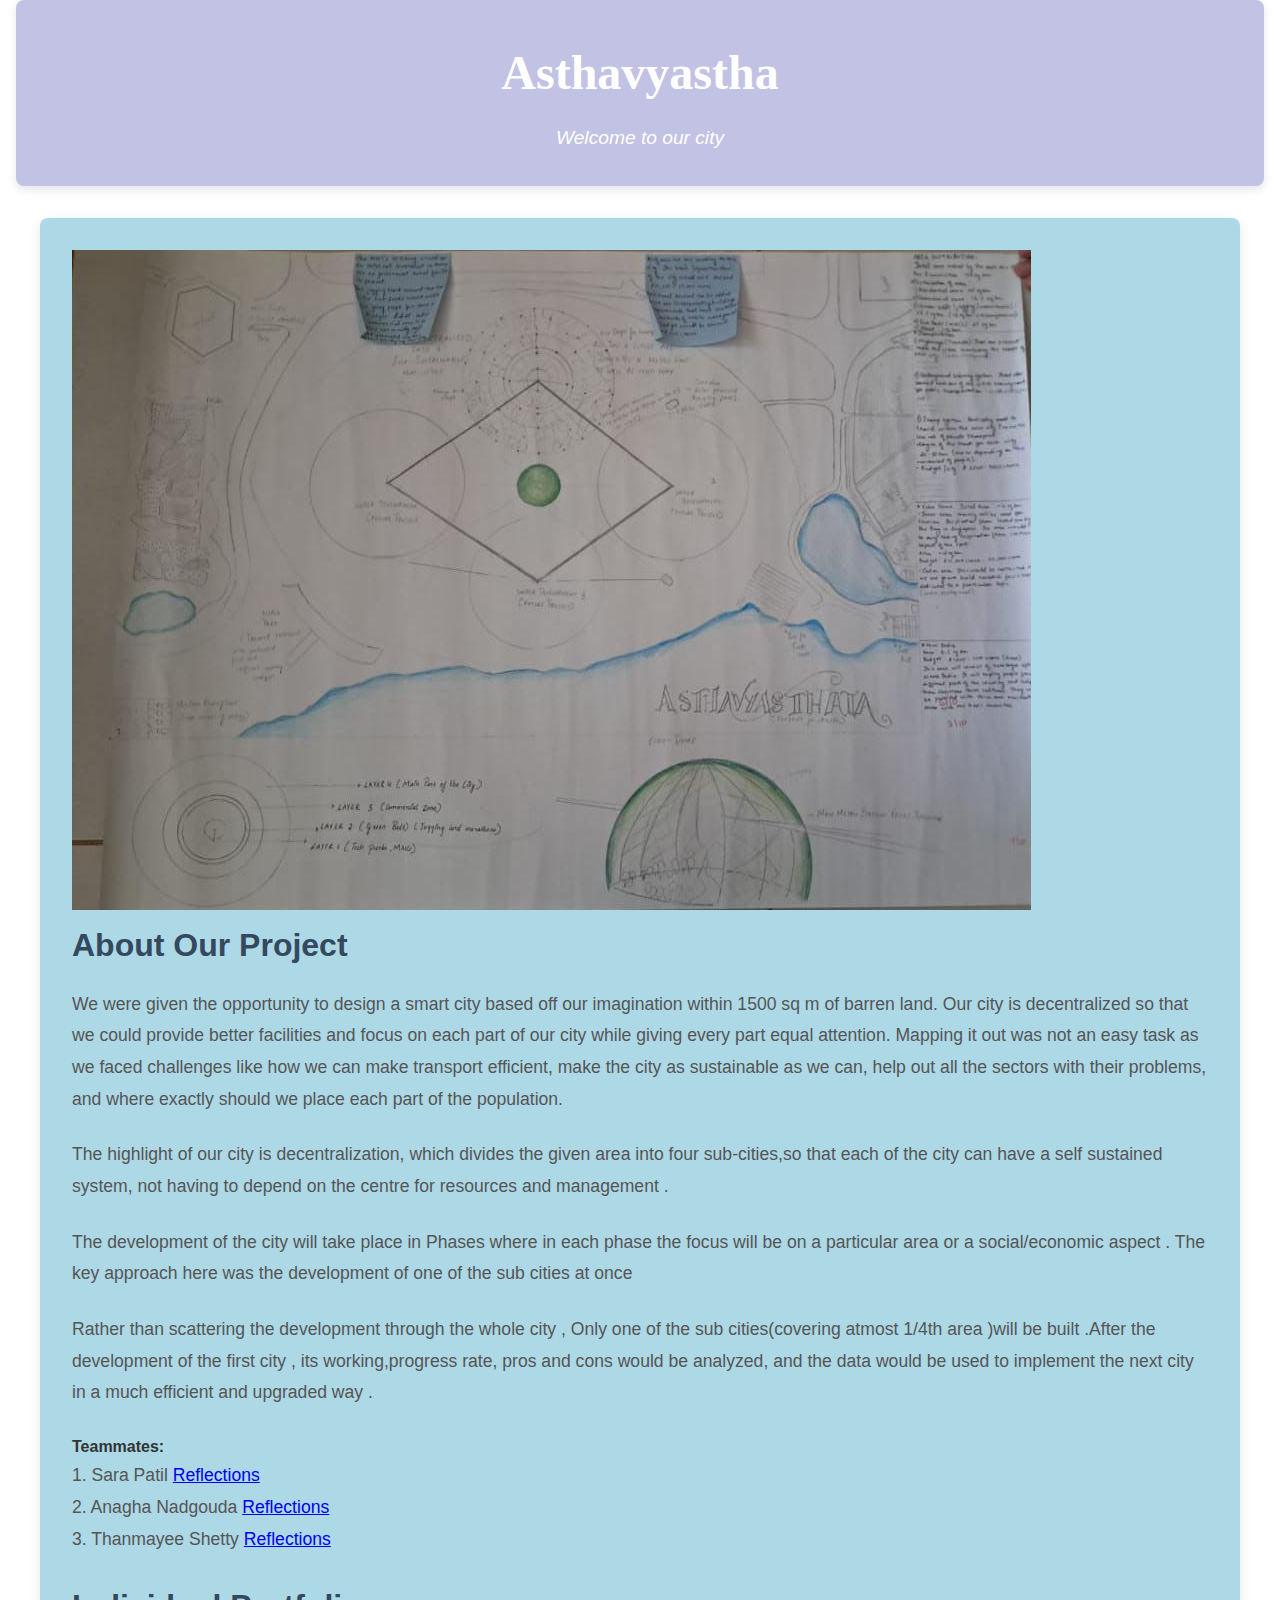
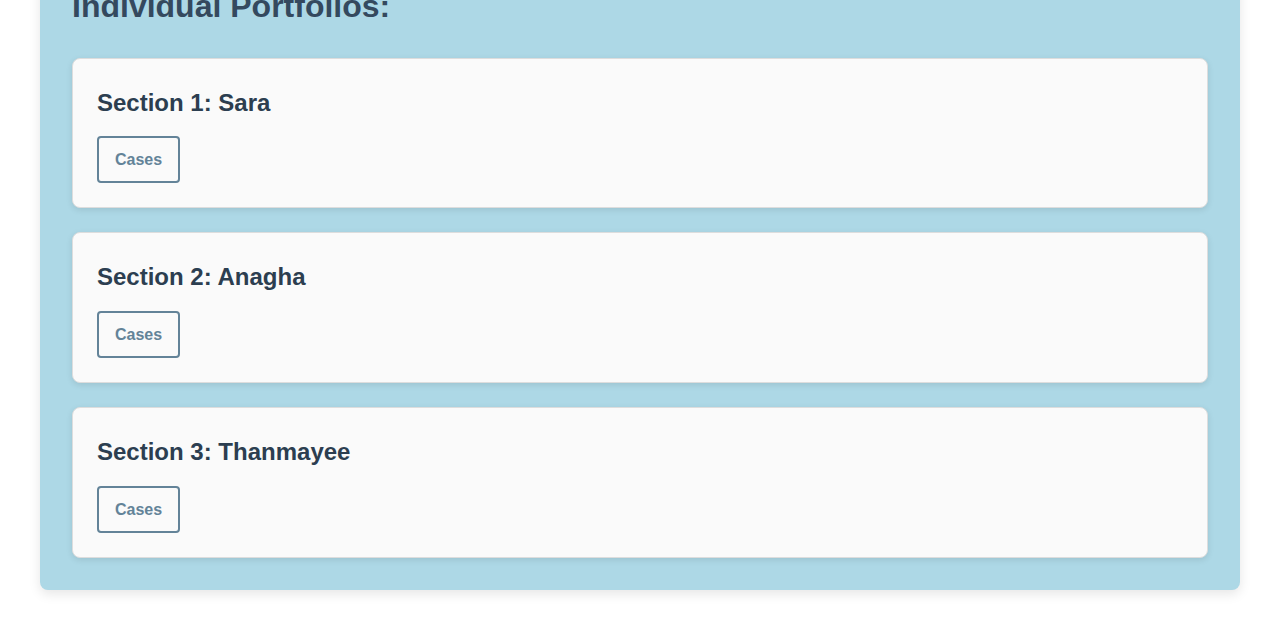
<file: index.html>
<!DOCTYPE html>
<html lang="en">
<head>
    <meta charset="UTF-8">
    <meta name="viewport" content="width=device-width, initial-scale=1.0">
    <title>Introductory Page</title>
    <link rel="stylesheet" href="style.css">
</head>
<body>
    <header>
        <h1>Asthavyastha</h1>
        <p>Welcome to our city</p>
    </header>
    <main>
        

<img src="finalmap.jpeg" alt="City map">

        <h2>About Our Project</h2>
        <p>We were given the opportunity to design a smart city based off our imagination within 1500 sq m of barren land. Our city is decentralized so that we could provide better facilities and focus on each part of our city while giving every part equal attention. Mapping it out was not an easy task as we faced challenges like how we can make transport efficient, make the city as sustainable as we can, help out all the sectors with their problems, and where exactly should we place each part of the population.</p>

        <p>The highlight of our city is decentralization, which divides the given area into four sub-cities,so that each of the city can have a self sustained system, not having to depend on the centre for resources and management .
        </p>
        <p>The development of the city will take place in Phases where in each phase the focus will be on a particular area or a social/economic aspect . The key approach here was the development of one of the sub cities at once </p>
        <p>Rather than scattering the development through the whole city , Only one of the sub cities(covering atmost 1/4th area )will be built .After the development of the first city , its working,progress rate, pros and cons would be analyzed, and the data would be used to implement the next city in a much efficient and upgraded way .</p>
        
     
        <h4>Teammates:</h4>
        <p>1. Sara Patil <a href="sarar.html">Reflections</a><br>
        2. Anagha Nadgouda  <a href="Anaghar.html">Reflections</a><br>
        3. Thanmayee Shetty <a href="thanmayeer.html">Reflections</a></p>

           <h2>Individual Portfolios: </h2> 
        <section>
            <h3>Section 1: Sara</h3>
            <a href="sara.html">Cases</a>
        </section>
        <section>
            <h3>Section 2: Anagha</h3>
            <a href="anagha.html">Cases</a>
        </section>
        <section>
            <h3>Section 3: Thanmayee</h3>
            <a href="thanmayee.html">Cases</a>
        </section>
    </main>
</body>
</html>
</file>
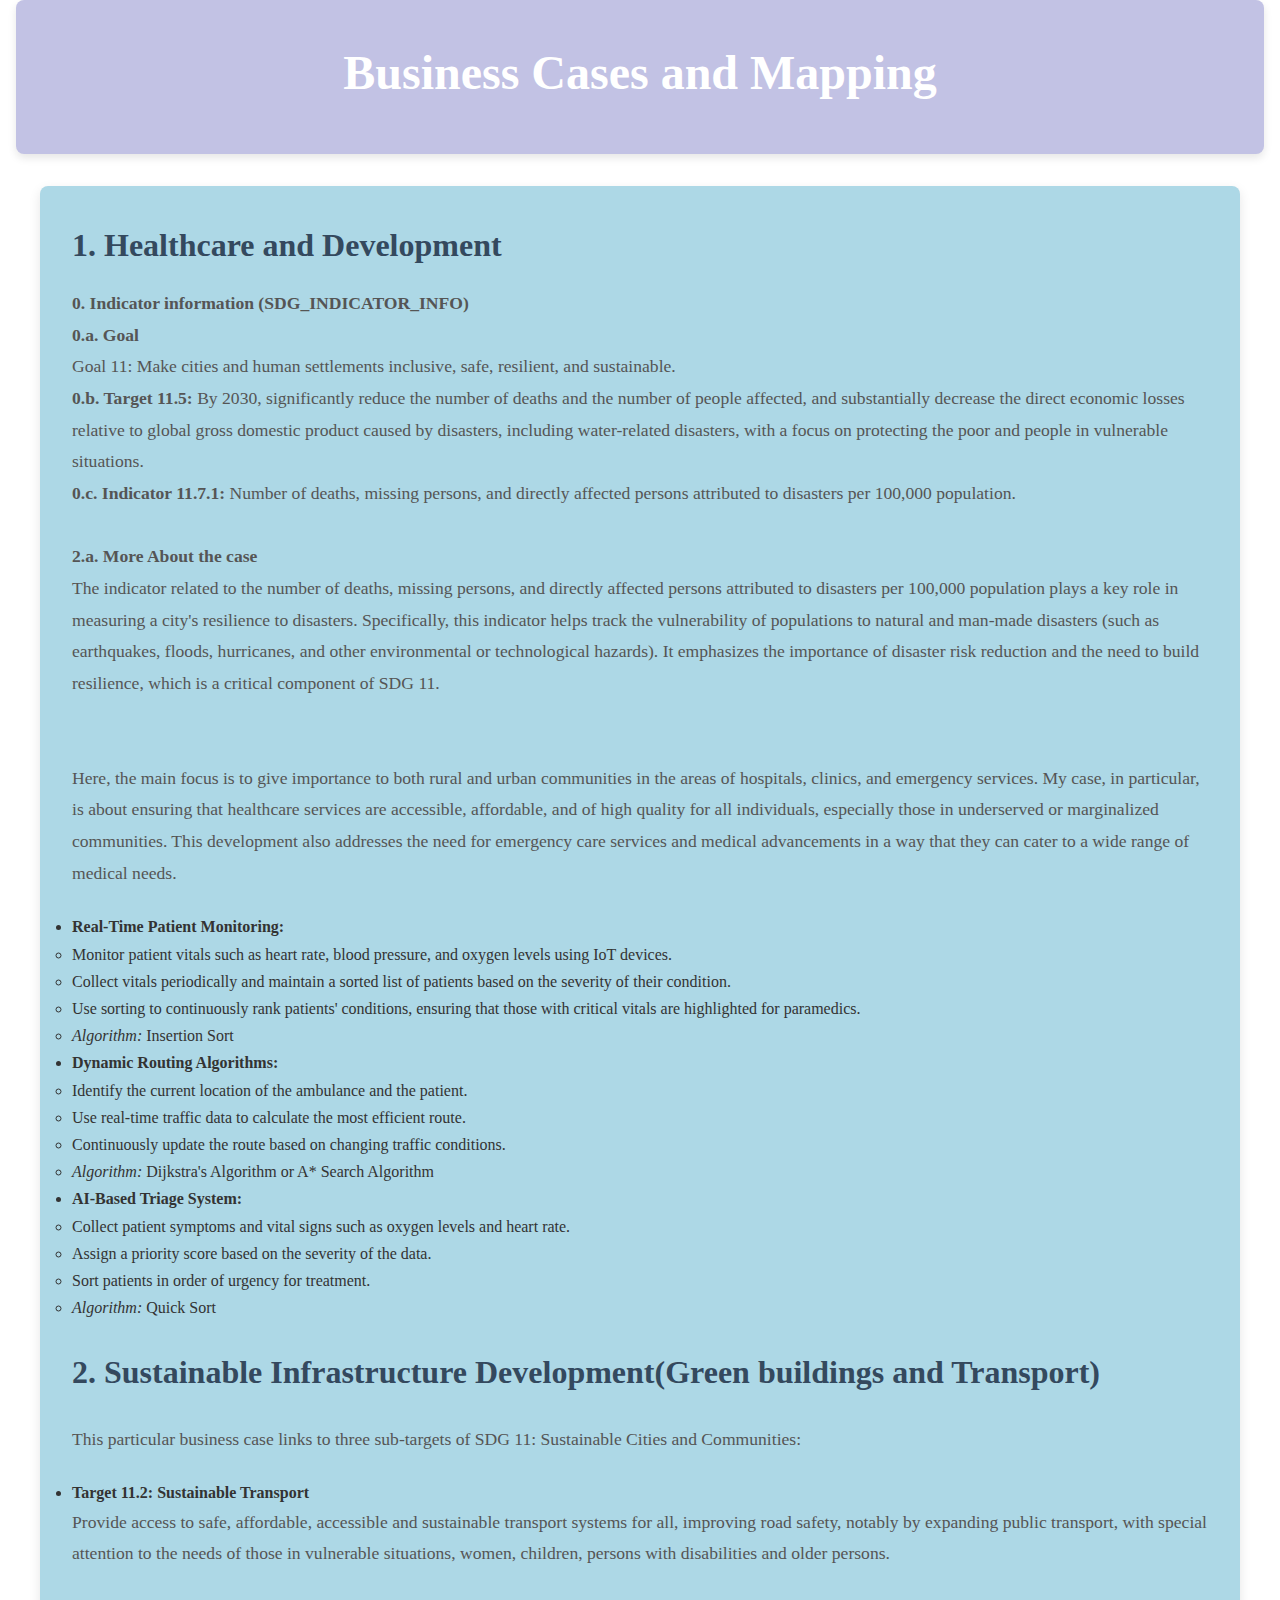
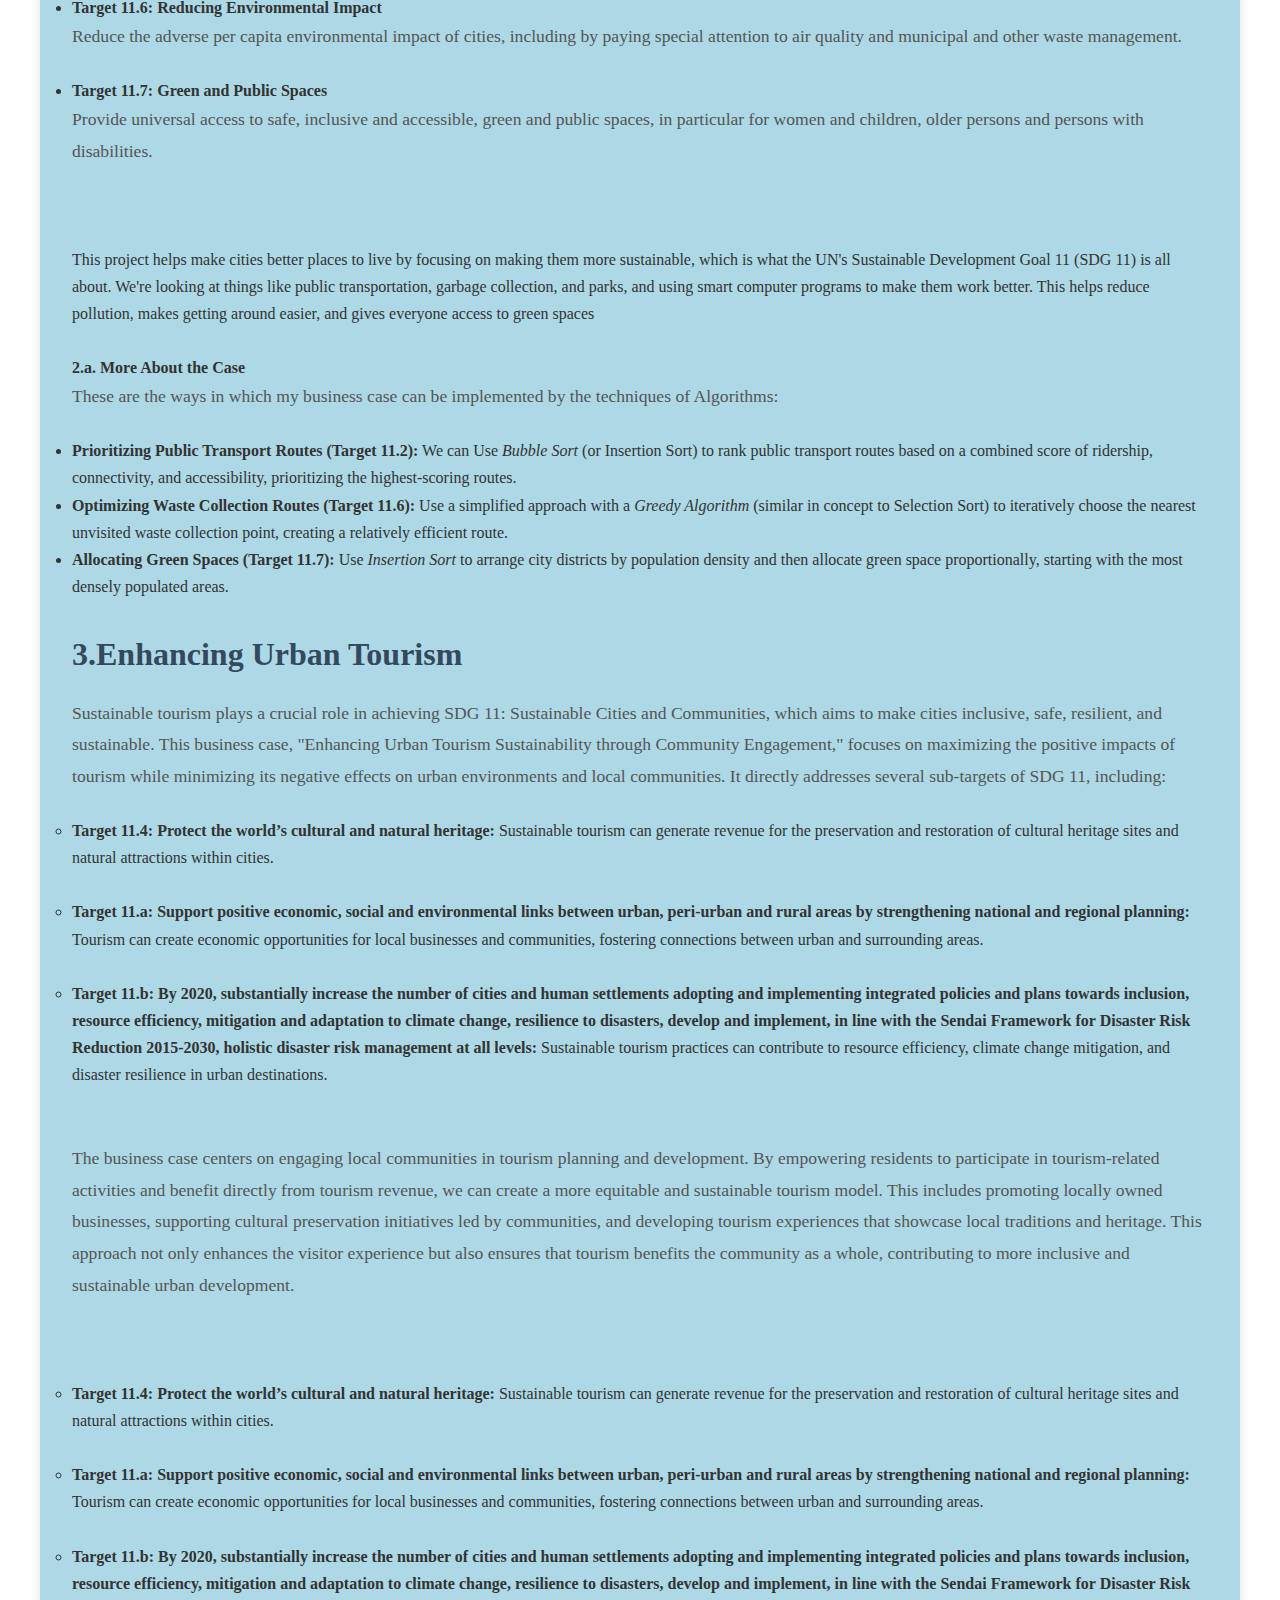
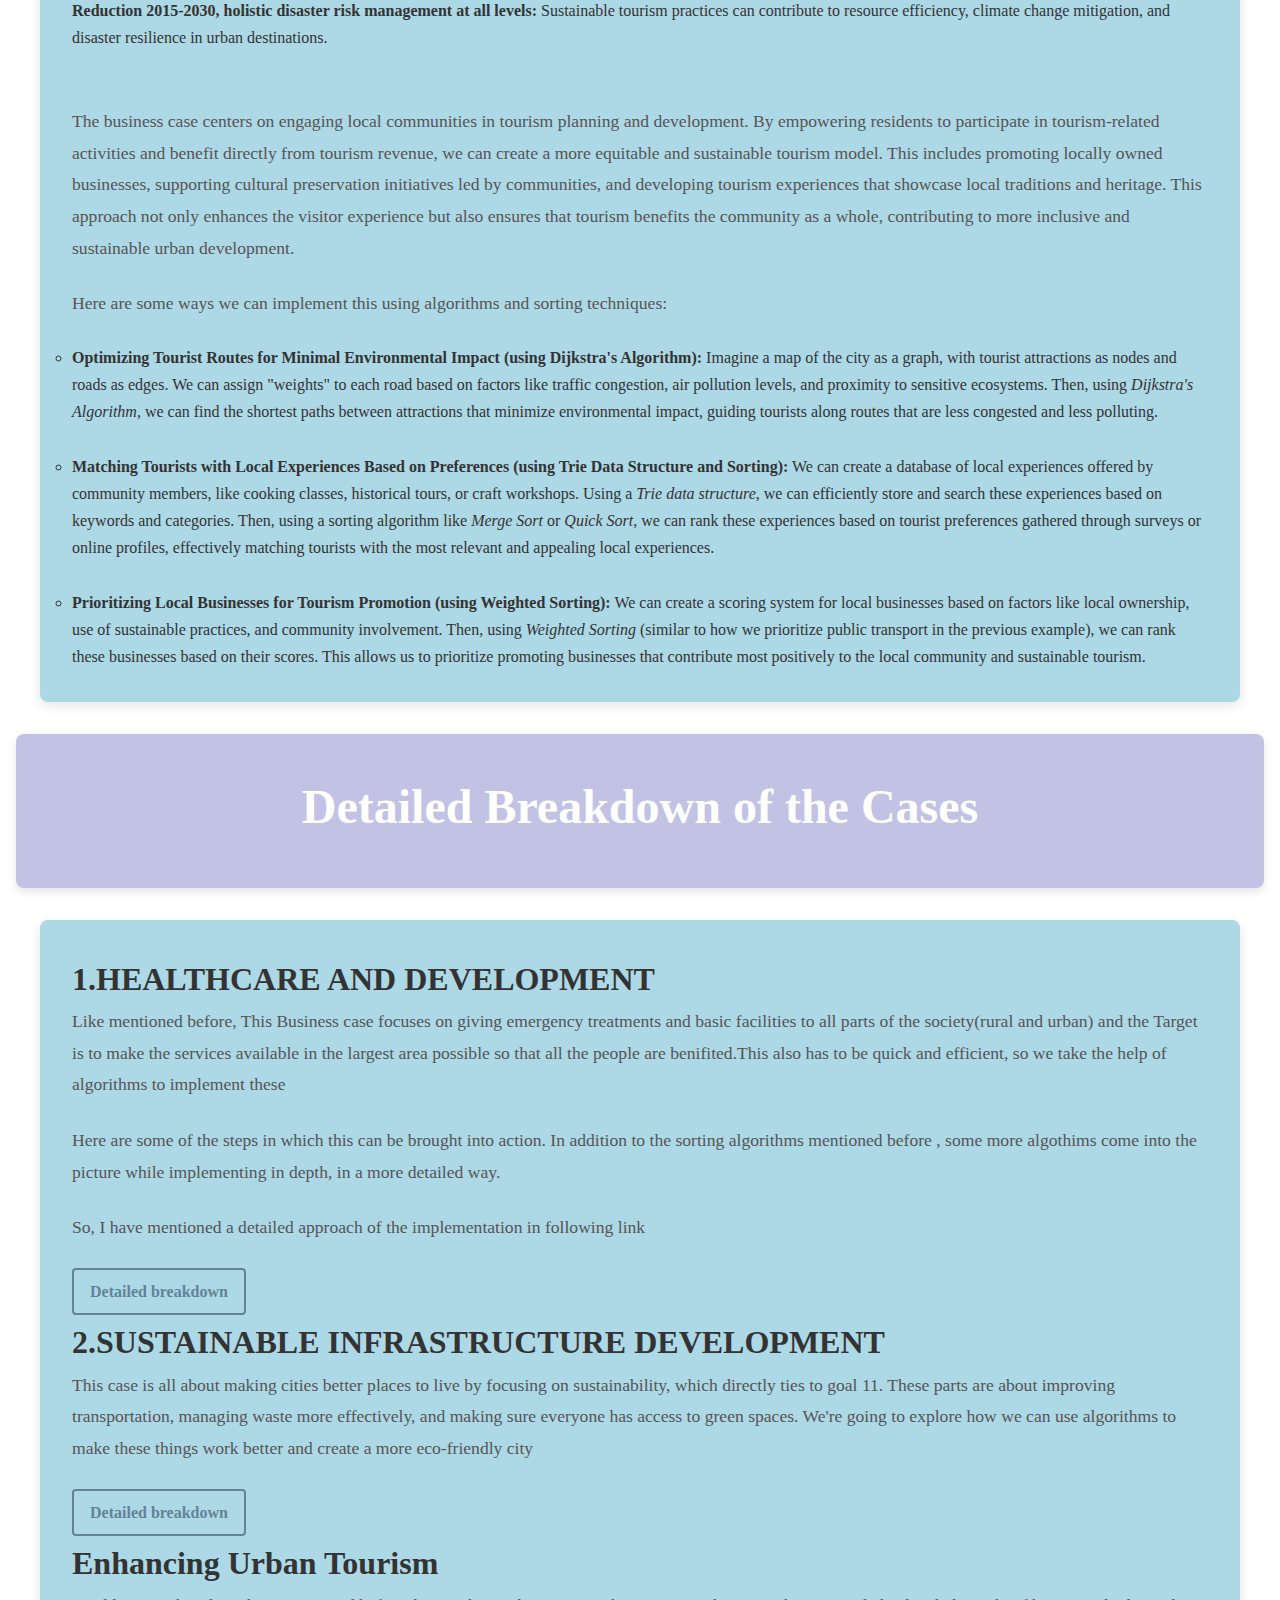
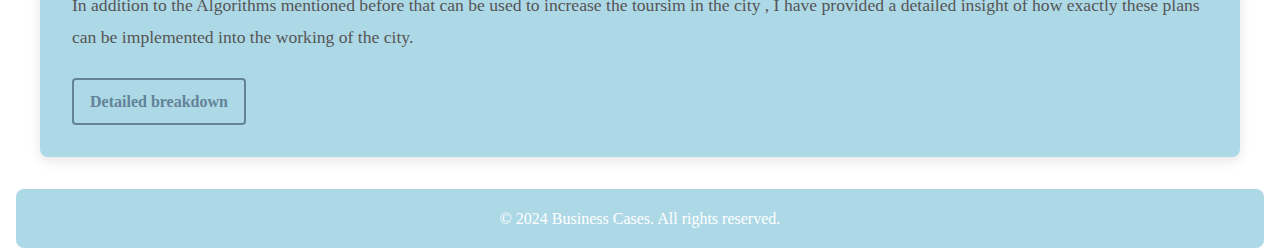
<file: anagha.html>
<!DOCTYPE html>
<html lang="en">
<head>
    <meta charset="UTF-8">
    <meta name="viewport" content="width=device-width, initial-scale=1.0">
    <title>Business Cases</title>
    <link rel="stylesheet" href="styleth.css">
</head>
<body>
    <header>
        <h1>Business Cases and Mapping </h1>
    </header>
    <main>
        <section>
            <h2>1. Healthcare and Development</h2>
            <p>
                <strong>0. Indicator information (SDG_INDICATOR_INFO)</strong> <br>
                <strong>0.a. Goal </strong> <br>
                Goal 11: Make cities and human settlements inclusive, safe, resilient, and sustainable. <br>
                <strong>0.b. Target 11.5:</strong> By 2030, significantly reduce the number of deaths and the number of people affected, and substantially decrease the direct economic losses relative to global gross domestic product caused by disasters, including water-related disasters, with a focus on protecting the poor and people in vulnerable situations. <br>
                <strong>0.c. Indicator 11.7.1:</strong> Number of deaths, missing persons, and directly affected persons attributed to disasters per 100,000 population. <br>
                <br>
                <strong>2.a. More About the case</strong> <br>
                The indicator related to the number of deaths, missing persons, and directly affected persons attributed to disasters per 100,000 population plays a key role in measuring a city's resilience to disasters. Specifically, this indicator helps track the vulnerability of populations to natural and man-made disasters (such as earthquakes, floods, hurricanes, and other environmental or technological hazards). It emphasizes the importance of disaster risk reduction and the need to build resilience, which is a critical component of SDG 11.<br><br>
                <br>
                Here, the main focus is to give importance to both rural and urban communities in the areas of hospitals, clinics, and emergency services. My case, in particular, is about ensuring that healthcare services are accessible, affordable, and of high quality for all individuals, especially those in underserved or marginalized communities. This development also addresses the need for emergency care services and medical advancements in a way that they can cater to a wide range of medical needs.
                <br> <ul>
                    <li><strong>Real-Time Patient Monitoring:</strong>
                        <ul>
                            <li>Monitor patient vitals such as heart rate, blood pressure, and oxygen levels using IoT devices.</li>
                            <li>Collect vitals periodically and maintain a sorted list of patients based on the severity of their condition.</li>
                            <li>Use sorting to continuously rank patients' conditions, ensuring that those with critical vitals are highlighted for paramedics.</li>
                            <li><em>Algorithm:</em> Insertion Sort</li>
                        </ul>
                    </li>
                    <li><strong>Dynamic Routing Algorithms:</strong>
                        <ul>
                            <li>Identify the current location of the ambulance and the patient.</li>
                            <li>Use real-time traffic data to calculate the most efficient route.</li>
                            <li>Continuously update the route based on changing traffic conditions.</li>
                            <li><em>Algorithm:</em> Dijkstra's Algorithm or A* Search Algorithm</li>
                        </ul>
                    </li>
                    <li><strong>AI-Based Triage System:</strong>
                        <ul>
                            <li>Collect patient symptoms and vital signs such as oxygen levels and heart rate.</li>
                            <li>Assign a priority score based on the severity of the data.</li>
                            <li>Sort patients in order of urgency for treatment.</li>
                            <li><em>Algorithm:</em> Quick Sort</li>
                        </ul>
                    </li>
                </ul>
                
            </p>
        </section>

        <section>
            <h2>2. Sustainable Infrastructure Development(Green buildings and Transport)</h2>
            <p>
                <p>This particular business case links to three sub-targets of SDG 11: Sustainable Cities and Communities:</p>
                <ul>
                  <li>
                    <strong>Target 11.2: Sustainable Transport</strong>
                    <p>Provide access to safe, affordable, accessible and sustainable transport systems for all, improving road safety, notably by expanding public transport, with special attention to the needs of those in vulnerable situations, women, children, persons with disabilities and older persons.</p>
                  </li>
                  <li>
                    <strong>Target 11.6: Reducing Environmental Impact</strong>
                    <p>Reduce the adverse per capita environmental impact of cities, including by paying special attention to air quality and municipal and other waste management.</p>
                  </li>
                  <li>
                    <strong>Target 11.7: Green and Public Spaces</strong>
                    <p>Provide universal access to safe, inclusive and accessible, green and public spaces, in particular for women and children, older persons and persons with disabilities.</p>
                  </li>
                </ul> <br>
                <br>
                This project helps make cities better places to live by focusing on making them more sustainable, which is what the UN's Sustainable Development Goal 11 (SDG 11) is all about. We're looking at things like public transportation, garbage collection, and parks, and using smart computer programs to make them work better. This helps reduce pollution, makes getting around easier, and gives everyone access to green spaces<br>
                <br>
                <strong>2.a. More About the Case</strong> <br>
                <p>These are the ways in which my business case can be implemented by the techniques of Algorithms:</p>
                <ul>
                  <li>
                    <strong>Prioritizing Public Transport Routes (Target 11.2):</strong> We can Use <em>Bubble Sort</em> (or Insertion Sort) to rank public transport routes based on a combined score of ridership, connectivity, and accessibility, prioritizing the highest-scoring routes.
                  </li>
                  <li>
                    <strong>Optimizing Waste Collection Routes (Target 11.6):</strong> Use a simplified approach with a <em>Greedy Algorithm</em> (similar in concept to Selection Sort) to iteratively choose the nearest unvisited waste collection point, creating a relatively efficient route.
                  </li>
                  <li>
                    <strong>Allocating Green Spaces (Target 11.7):</strong> Use <em>Insertion Sort</em> to arrange city districts by population density and then allocate green space proportionally, starting with the most densely populated areas.
                  

<br>
<br>

<ul>
    <section>
        <h2>3.Enhancing Urban Tourism  </h2>
    </li>
    <p>Sustainable tourism plays a crucial role in achieving SDG 11: Sustainable Cities and Communities, which aims to make cities inclusive, safe, resilient, and sustainable. This business case, "Enhancing Urban Tourism Sustainability through Community Engagement," focuses on maximizing the positive impacts of tourism while minimizing its negative effects on urban environments and local communities. It directly addresses several sub-targets of SDG 11, including:</p>
    
    <li>
        <strong>Target 11.4: Protect the world’s cultural and natural heritage:</strong> Sustainable tourism can generate revenue for the preservation and restoration of cultural heritage sites and natural attractions within cities.
    </li>

    <br>

    <li>
        <strong>Target 11.a: Support positive economic, social and environmental links between urban, peri-urban and rural areas by strengthening national and regional planning:</strong> Tourism can create economic opportunities for local businesses and communities, fostering connections between urban and surrounding areas.
    </li>

    <br>

    <li>
        <strong>Target 11.b: By 2020, substantially increase the number of cities and human settlements adopting and implementing integrated policies and plans towards inclusion, resource efficiency, mitigation and adaptation to climate change, resilience to disasters, develop and implement, in line with the Sendai Framework for Disaster Risk Reduction 2015-2030, holistic disaster risk management at all levels:</strong> Sustainable tourism practices can contribute to resource efficiency, climate change mitigation, and disaster resilience in urban destinations.
    </li>
</ul>

<br>
<br>

<p>The business case centers on engaging local communities in tourism planning and development. By empowering residents to participate in tourism-related activities and benefit directly from tourism revenue, we can create a more equitable and sustainable tourism model. This includes promoting locally owned businesses, supporting cultural preservation initiatives led by communities, and developing tourism experiences that showcase local traditions and heritage. This approach not only enhances the visitor experience but also ensures that tourism benefits the community as a whole, contributing to more inclusive and sustainable urban development.</p>


<br><br>

<ul>
    <li>
        <strong>Target 11.4: Protect the world’s cultural and natural heritage:</strong> Sustainable tourism can generate revenue for the preservation and restoration of cultural heritage sites and natural attractions within cities.
    </li>

    <br>

    <li>
        <strong>Target 11.a: Support positive economic, social and environmental links between urban, peri-urban and rural areas by strengthening national and regional planning:</strong> Tourism can create economic opportunities for local businesses and communities, fostering connections between urban and surrounding areas.
    </li>

    <br>

    <li>
        <strong>Target 11.b: By 2020, substantially increase the number of cities and human settlements adopting and implementing integrated policies and plans towards inclusion, resource efficiency, mitigation and adaptation to climate change, resilience to disasters, develop and implement, in line with the Sendai Framework for Disaster Risk Reduction 2015-2030, holistic disaster risk management at all levels:</strong> Sustainable tourism practices can contribute to resource efficiency, climate change mitigation, and disaster resilience in urban destinations.
    </li>
</ul>

<br><br>

<p>The business case centers on engaging local communities in tourism planning and development. By empowering residents to participate in tourism-related activities and benefit directly from tourism revenue, we can create a more equitable and sustainable tourism model. This includes promoting locally owned businesses, supporting cultural preservation initiatives led by communities, and developing tourism experiences that showcase local traditions and heritage. This approach not only enhances the visitor experience but also ensures that tourism benefits the community as a whole, contributing to more inclusive and sustainable urban development.</p>

<p>Here are some ways we can implement this using algorithms and sorting techniques:</p>

<ul>
    <li>
        <strong>Optimizing Tourist Routes for Minimal Environmental Impact (using Dijkstra's Algorithm):</strong> Imagine a map of the city as a graph, with tourist attractions as nodes and roads as edges. We can assign "weights" to each road based on factors like traffic congestion, air pollution levels, and proximity to sensitive ecosystems. Then, using <em>Dijkstra's Algorithm</em>, we can find the shortest paths between attractions that minimize environmental impact, guiding tourists along routes that are less congested and less polluting.
    </li>

    <br>

    <li>
        <strong>Matching Tourists with Local Experiences Based on Preferences (using Trie Data Structure and Sorting):</strong> We can create a database of local experiences offered by community members, like cooking classes, historical tours, or craft workshops. Using a <em>Trie data structure</em>, we can efficiently store and search these experiences based on keywords and categories. Then, using a sorting algorithm like <em>Merge Sort</em> or <em>Quick Sort</em>, we can rank these experiences based on tourist preferences gathered through surveys or online profiles, effectively matching tourists with the most relevant and appealing local experiences.
    </li>

    <br>

    <li>
        <strong>Prioritizing Local Businesses for Tourism Promotion (using Weighted Sorting):</strong> We can create a scoring system for local businesses based on factors like local ownership, use of sustainable practices, and community involvement. Then, using <em>Weighted Sorting</em> (similar to how we prioritize public transport in the previous example), we can rank these businesses based on their scores. This allows us to prioritize promoting businesses that contribute most positively to the local community and sustainable tourism.
    </li>

    
</ul>  
</ul>
        
    </main>
    <header>
        <h1>Detailed Breakdown of the Cases</h1>
    </header>
    
    <main>
        <section>
            

<!DOCTYPE html>
<html lang="en">
    
<head>
    <meta charset="UTF-10">
    <meta name="viewport" content="width=device-width, initial-scale=1.0">
    <title>detailed breakdown</title>
</head>
<body>
    <h1>1.HEALTHCARE AND DEVELOPMENT</h1>
    <p>Like mentioned before, This Business case focuses on giving emergency treatments and basic facilities to all parts of the society(rural and urban) and the Target is to make the services available in the largest area possible so that all the people are benifited.This also has to be quick and efficient, so we take the help of algorithms to implement these</p>
    <p>Here are some of the steps in which this can be brought into action. In addition to the sorting algorithms mentioned before , some more algothims come into the picture while implementing in depth, in a more detailed way. </p>
    <p>So, I have mentioned a detailed approach of the implementation in following link</p>
  <a href="Anagha1.html">Detailed breakdown</a>
</html>

<!DOCTYPE html>
<html lang="en">
<head>
    <meta charset="UTF-8">
<meta name="viewport" content="width=device-width, initial-scale=1.0">
    <title>Sustainable Infrastructure Development</title>
</head>
<body>
    <h1>2.SUSTAINABLE INFRASTRUCTURE DEVELOPMENT</h1>
    <p> 
        This case is all about making cities better places to live by focusing on sustainability, which directly ties to goal 11. These parts are about improving transportation, managing waste more effectively, and making sure everyone has access to green spaces. We're going to explore how we can use algorithms to make these things work better and create a more eco-friendly city</p>
   
<a href="Anagha2.html">Detailed breakdown</a>
    </html>


<!DOCTYPE html>
<html lang="en">
<head>
    <meta charset="UTF-8">
    <meta name="viewport" content="width=device-width, initial-scale=1.0">
<title>Enhancing Urban Tourism</title>
</head>
<body>
    <h1>Enhancing Urban Tourism</h1>
    <p>In addition to the Algorithms mentioned before that can be used to increase the toursim in the city , I have provided a detailed insight of how exactly these plans can be implemented into the working of the city.</p>
     <a href="Anagha3.html">Detailed breakdown</a>
</body>
</html>
 
        </section>
        
    </main>

    <footer>
        <p>&copy; 2024 Business Cases. All rights reserved.</p>
    </footer>
</body>
</html>
</file>
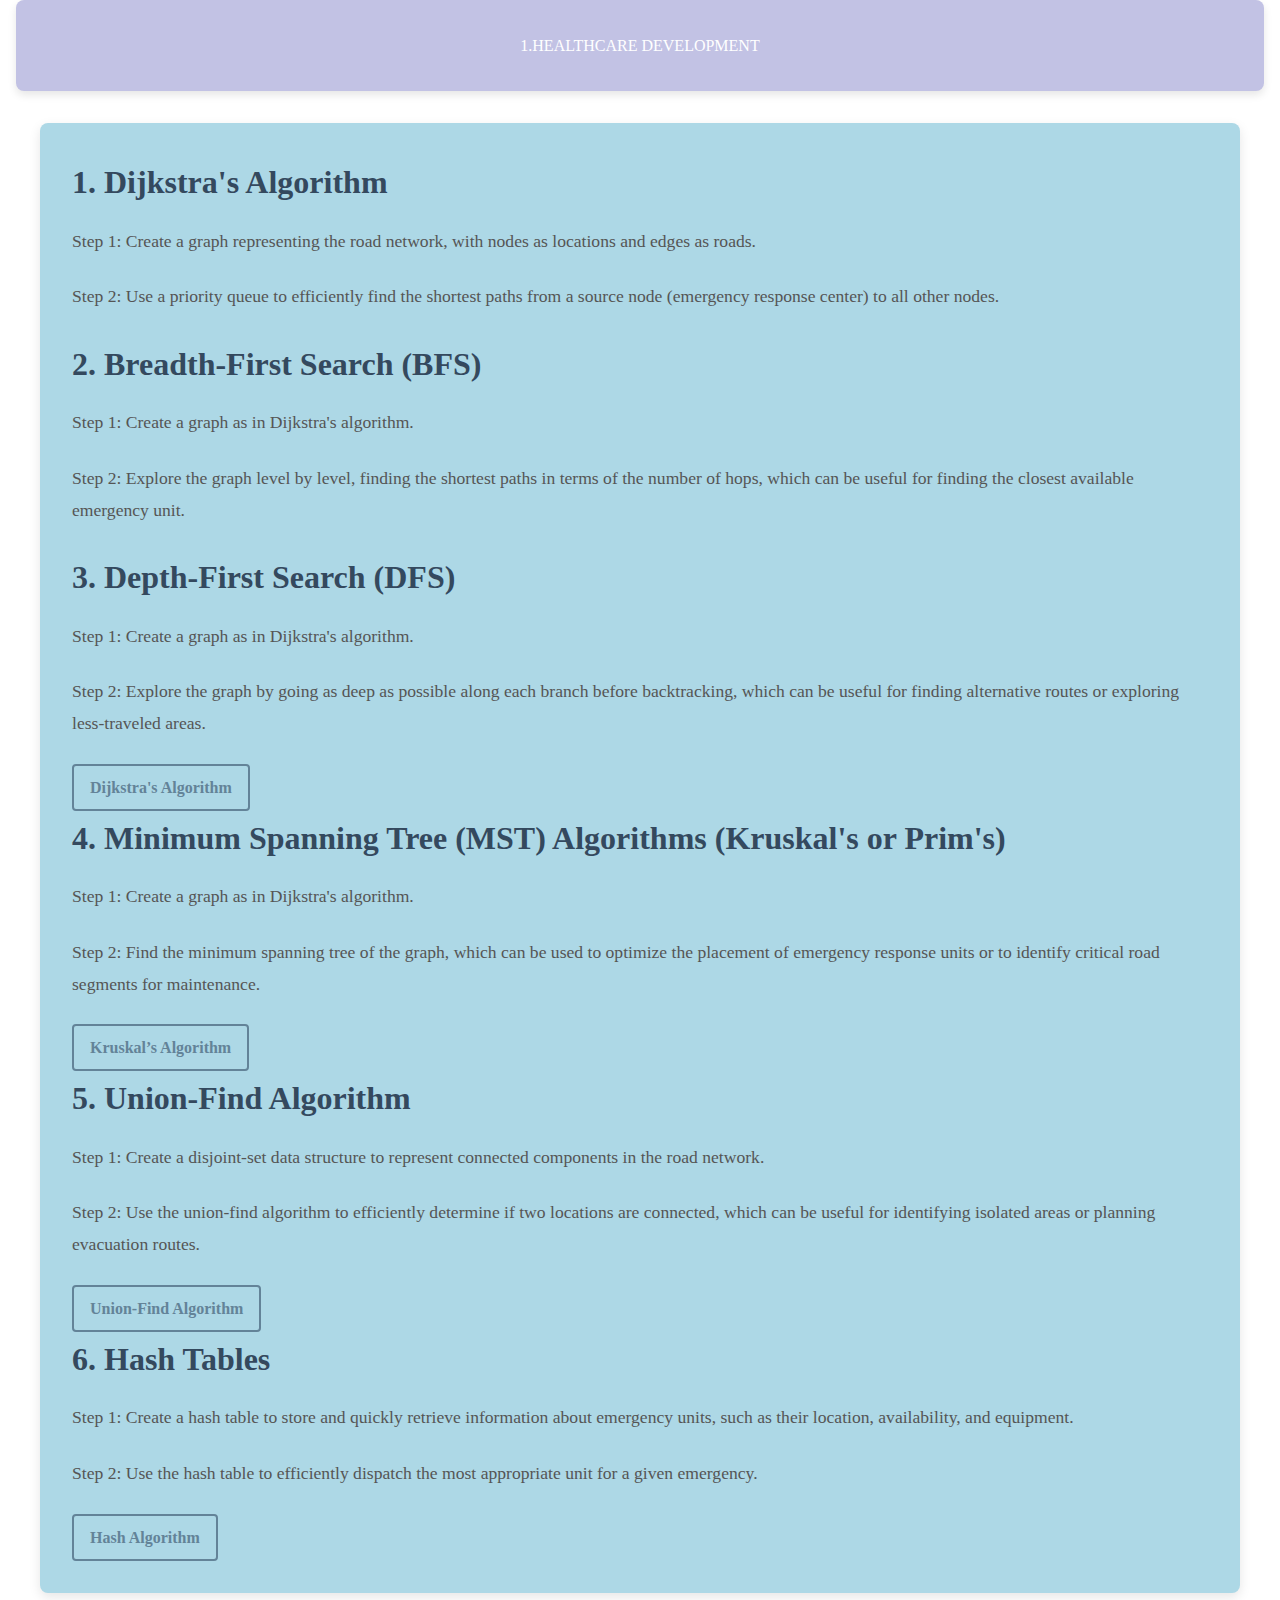
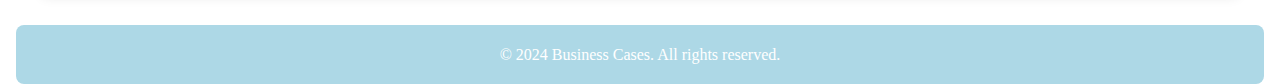
<file: Anagha1.html>
<!DOCTYPE html>
<html lang="en">
<head>
    <meta charset="UTF-8">
    <meta name="viewport" content="width=device-width, initial-scale=1.0">
    <title>Business Cases</title>
    <link rel="stylesheet" href="styleth.css">
</head>
<header>1.HEALTHCARE DEVELOPMENT</header>
<main>
    
    <section>
       
<body> 
    <h2>1. Dijkstra's Algorithm</h2>
<p>Step 1: Create a graph representing the road network, with nodes as locations and edges as roads.</p>
<p>Step 2: Use a priority queue to efficiently find the shortest paths from a source node (emergency response center) to all other nodes.</p>


<h2>2. Breadth-First Search (BFS)</h2>
<p>Step 1: Create a graph as in Dijkstra's algorithm.</p>
<p>Step 2: Explore the graph level by level, finding the shortest paths in terms of the number of hops, which can be useful for finding the closest available emergency unit.</p>

<h2>3. Depth-First Search (DFS)</h2>
<p>Step 1: Create a graph as in Dijkstra's algorithm.</p>
<p>Step 2: Explore the graph by going as deep as possible along each branch before backtracking, which can be useful for finding alternative routes or exploring less-traveled areas.</p>
<a href="https://github.com/thanmayee-shetty/asthavyastha.github.io/blob/main/dijkstra.cpp" target="_blank">Dijkstra's Algorithm</a>

<h2>4. Minimum Spanning Tree (MST) Algorithms (Kruskal's or Prim's)</h2>
<p>Step 1: Create a graph as in Dijkstra's algorithm.</p>
<p>Step 2: Find the minimum spanning tree of the graph, which can be used to optimize the placement of emergency response units or to identify critical road segments for maintenance.</p>
<a href="https://github.com/thanmayee-shetty/asthavyastha.github.io/blob/main/kruskal.cpp" target="_blank">Kruskal’s Algorithm</a>

<h2>5. Union-Find Algorithm</h2>
<p>Step 1: Create a disjoint-set data structure to represent connected components in the road network.</p>
<p>Step 2: Use the union-find algorithm to efficiently determine if two locations are connected, which can be useful for identifying isolated areas or planning evacuation routes.</p>
<a href="https://github.com/thanmayee-shetty/asthavyastha.github.io/blob/main/unionfind.cpp" target=_"blank">Union-Find Algorithm</a>

<h2>6. Hash Tables</h2>
<p>Step 1: Create a hash table to store and quickly retrieve information about emergency units, such as their location, availability, and equipment.</p>
<p>Step 2: Use the hash table to efficiently dispatch the most appropriate unit for a given emergency.</p>
<a href="https://github.com/thanmayee-shetty/asthavyastha.github.io/blob/main/hash.cpp" target="_blank">Hash Algorithm</a>


</ul>
        </section>
    </main>

    <footer>
        <p>&copy; 2024 Business Cases. All rights reserved.</p>
    </footer>
</body>
</html>
</file>
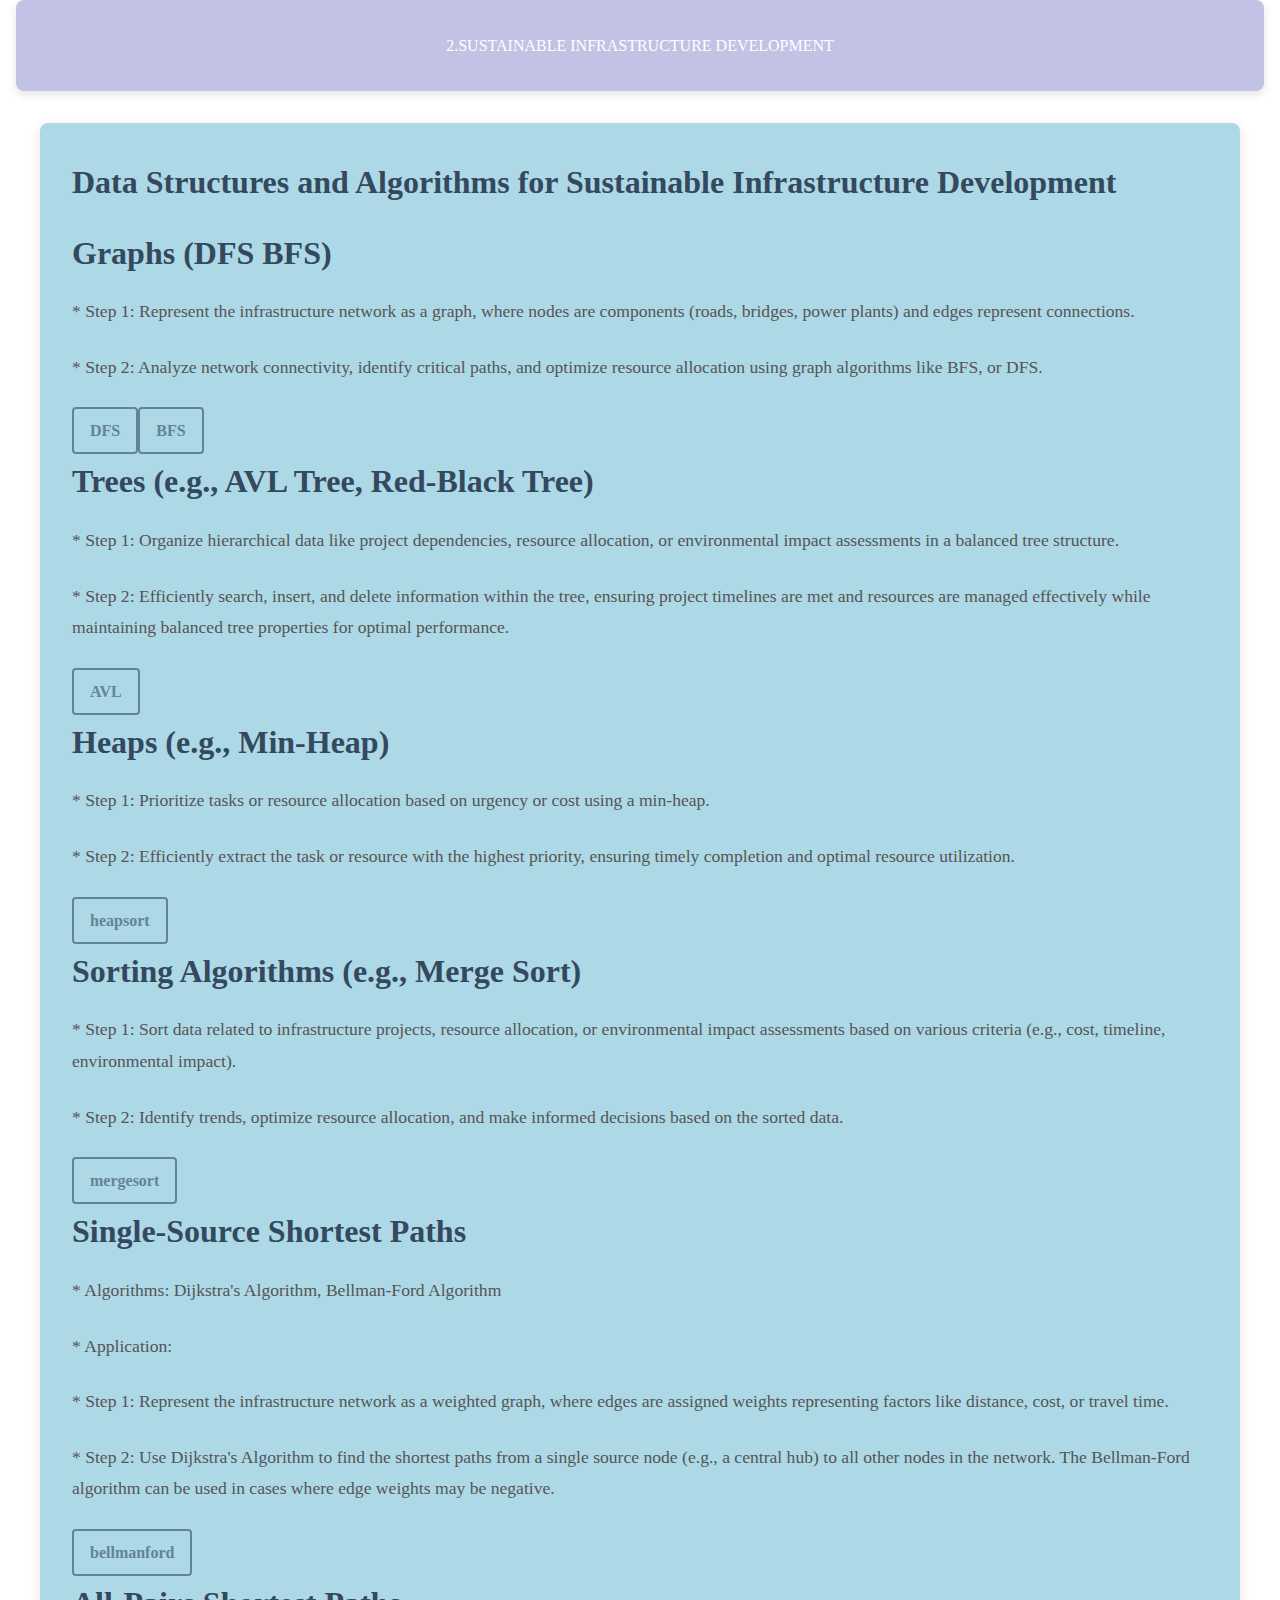
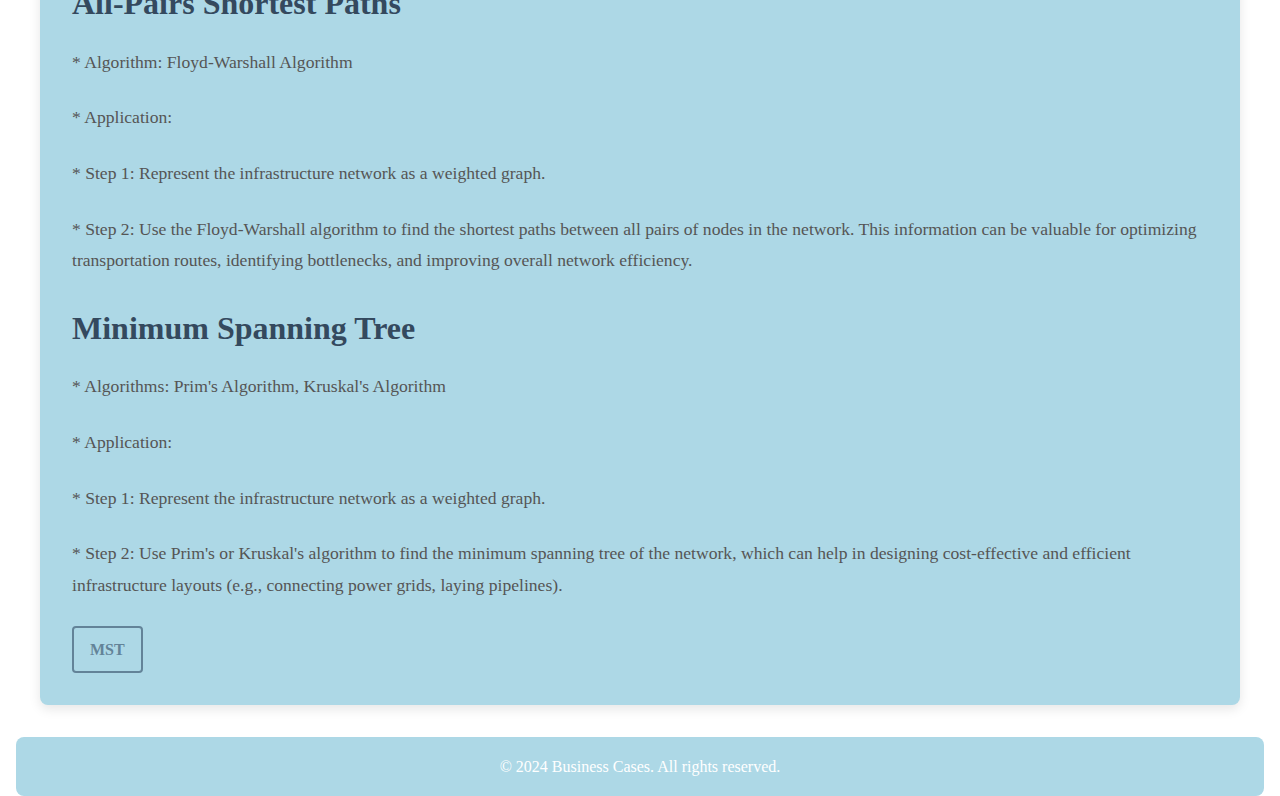
<file: Anagha2.html>
<!DOCTYPE html>
<html lang="en">
<head>
    <meta charset="UTF-8">
    <meta name="viewport" content="width=device-width, initial-scale=1.0">
    <title>Business Cases</title>
    <link rel="stylesheet" href="styleth.css">
</head>
<header>2.SUSTAINABLE INFRASTRUCTURE DEVELOPMENT</header>
<main>
    
    <section>
       
<body> 
    <h2>Data Structures and Algorithms for Sustainable Infrastructure Development</h2>

    <h2>Graphs (DFS BFS)</h2>
    <p>    * Step 1: Represent the infrastructure network as a graph, where nodes are components (roads, bridges, power plants) and edges represent connections.</p>
    <p>    * Step 2: Analyze network connectivity, identify critical paths, and optimize resource allocation using graph algorithms like  BFS, or DFS.</p>
    <a href="https://github.com/thanmayee-shetty/asthavyastha.github.io/blob/main/dfs.cpp" target="_blank">DFS</a><a href="https://github.com/thanmayee-shetty/asthavyastha.github.io/blob/main/bfs.cpp" target="_blank">BFS</a>
    
    <h2>Trees (e.g., AVL Tree, Red-Black Tree)</h2>
    <p>    * Step 1: Organize hierarchical data like project dependencies, resource allocation, or environmental impact assessments in a balanced tree structure. </p>
    <p>    * Step 2: Efficiently search, insert, and delete information within the tree, ensuring project timelines are met and resources are managed effectively while maintaining balanced tree properties for optimal performance.</p>
    <a href="https://github.com/thanmayee-shetty/asthavyastha.github.io/blob/main/AVL.cpp"target="_blank">AVL</a>
    
    <h2>Heaps (e.g., Min-Heap)</h2>
    <p>    * Step 1: Prioritize tasks or resource allocation based on urgency or cost using a min-heap.</p>
    <p>    * Step 2: Efficiently extract the task or resource with the highest priority, ensuring timely completion and optimal resource utilization.</p>
    <a href="https://github.com/thanmayee-shetty/asthavyastha.github.io/blob/main/heapsort.cpp"target="_blank">heapsort</a>
    
    <h2>Sorting Algorithms (e.g., Merge Sort)</h2>
    <p>    * Step 1: Sort data related to infrastructure projects, resource allocation, or environmental impact assessments based on various criteria (e.g., cost, timeline, environmental impact).</p>
    <p>    * Step 2: Identify trends, optimize resource allocation, and make informed decisions based on the sorted data.</p>
    <a href="https://github.com/thanmayee-shetty/asthavyastha.github.io/blob/main/mergesort.cpp"target="_blank">mergesort</a>
    
    <h2>Single-Source Shortest Paths</h2>
    <p>    * Algorithms: Dijkstra's Algorithm, Bellman-Ford Algorithm</p>
    <p>    * Application: </p>
    <p>        * Step 1: Represent the infrastructure network as a weighted graph, where edges are assigned weights representing factors like distance, cost, or travel time.</p>
    <p>        * Step 2: Use Dijkstra's Algorithm to find the shortest paths from a single source node (e.g., a central hub) to all other nodes in the network. The Bellman-Ford algorithm can be used in cases where edge weights may be negative.</p>
    <a href="https://github.com/thanmayee-shetty/asthavyastha.github.io/blob/main/bellmanford.cpp"target="_blank">bellmanford</a>
    
    <h2>All-Pairs Shortest Paths</h2>
    <p>    * Algorithm: Floyd-Warshall Algorithm</p>
    <p>    * Application: </p>
    <p>        * Step 1: Represent the infrastructure network as a weighted graph.</p>
    <p>        * Step 2: Use the Floyd-Warshall algorithm to find the shortest paths between all pairs of nodes in the network. This information can be valuable for optimizing transportation routes, identifying bottlenecks, and improving overall network efficiency.</p>
    
    <h2>Minimum Spanning Tree</h2>
    <p>    * Algorithms: Prim's Algorithm, Kruskal's Algorithm</p>
    <p>    * Application: </p>
    <p>        * Step 1: Represent the infrastructure network as a weighted graph.</p>
    <p>        * Step 2: Use Prim's or Kruskal's algorithm to find the minimum spanning tree of the network, which can help in designing cost-effective and efficient infrastructure layouts (e.g., connecting power grids, laying pipelines).</p>
    <a href="https://github.com/thanmayee-shetty/asthavyastha.github.io/blob/main/MST.cpp"target="_blank">MST</a>
    
</section>
</main>

<footer>
<p>&copy; 2024 Business Cases. All rights reserved.</p>
</footer>
</body>
</html>
</file>
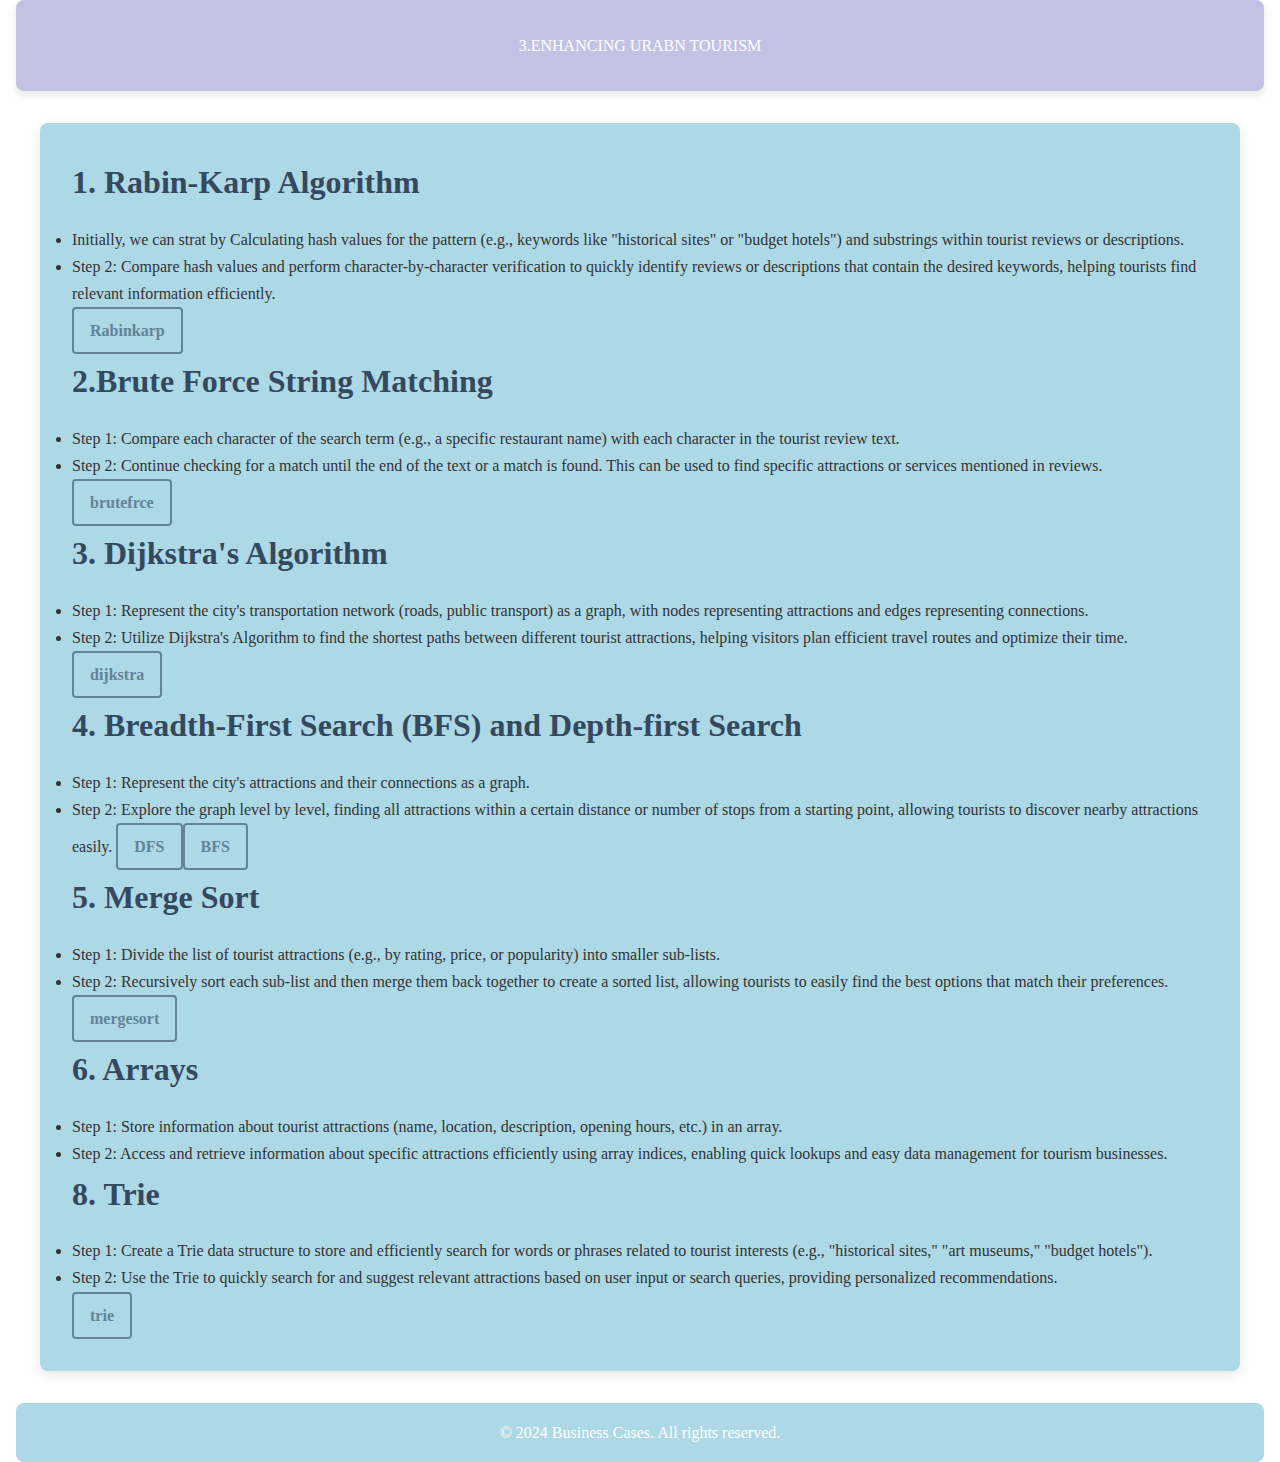
<file: Anagha3.html>
<!DOCTYPE html>
<html lang="en">
<head>
    <meta charset="UTF-8">
    <meta name="viewport" content="width=device-width, initial-scale=1.0">
    <title>Business Cases</title>
    <link rel="stylesheet" href="styleth.css">
</head>
<header>3.ENHANCING URABN TOURISM</header>
<main>
    
    <section>
       
<body> 

    

<h2>1. Rabin-Karp Algorithm</h2>

<ul>
    <li>Initially, we can strat by  Calculating hash values for the pattern (e.g., keywords like "historical sites" or "budget hotels") and substrings within tourist reviews or descriptions.</li>
    <li>Step 2: Compare hash values and perform character-by-character verification to quickly identify reviews or descriptions that contain the desired keywords, helping tourists find relevant information efficiently.</li>
    <a href="https://github.com/thanmayee-shetty/asthavyastha.github.io/blob/main/Rabinkarp.cpp"target="_blank">Rabinkarp</a>
    
</ul>

<h2>2.Brute Force String Matching</h2>
<ul>
    <li>Step 1: Compare each character of the search term (e.g., a specific restaurant name) with each character in the tourist review text.</li>
    <li>Step 2: Continue checking for a match until the end of the text or a match is found. This can be used to find specific attractions or services mentioned in reviews.</li>
    <a href="https://github.com/thanmayee-shetty/asthavyastha.github.io/blob/main/bruteforce.cpp"target="_blank">brutefrce</a>
    
</ul>

<h2>3. Dijkstra's Algorithm</h2>
<ul>
    <li>Step 1: Represent the city's transportation network (roads, public transport) as a graph, with nodes representing attractions and edges representing connections.</li>
    <li>Step 2: Utilize Dijkstra's Algorithm to find the shortest paths between different tourist attractions, helping visitors plan efficient travel routes and optimize their time.</li>
    <a href="https://github.com/thanmayee-shetty/asthavyastha.github.io/blob/main/Dijkstra.cpp"target="_blank">dijkstra</a></ul>

<h2>4. Breadth-First Search (BFS) and Depth-first Search</h2>
<ul>
    <li>Step 1: Represent the city's attractions and their connections as a graph.</li>
    <li>Step 2: Explore the graph level by level, finding all attractions within a certain distance or number of stops from a starting point, allowing tourists to discover nearby attractions easily.
        <a href="https://github.com/thanmayee-shetty/asthavyastha.github.io/blob/main/dfs.cpp" target="_blank">DFS</a><a href="https://github.com/thanmayee-shetty/asthavyastha.github.io/blob/main/bfs.cpp" target="_blank">BFS</a>
    </li>
</ul>



<h2>5. Merge Sort</h2>
<ul>
    <li>Step 1: Divide the list of tourist attractions (e.g., by rating, price, or popularity) into smaller sub-lists.</li>
    <li>Step 2: Recursively sort each sub-list and then merge them back together to create a sorted list, allowing tourists to easily find the best options that match their preferences.</li>
    <a href="https://github.com/thanmayee-shetty/asthavyastha.github.io/blob/main/mergesort.cpp"target="_blank">mergesort</a></ul>

<h2>6. Arrays</h2>
<ul>
    <li>Step 1: Store information about tourist attractions (name, location, description, opening hours, etc.) in an array.</li>
    <li>Step 2: Access and retrieve information about specific attractions efficiently using array indices, enabling quick lookups and easy data management for tourism businesses.</li>
</ul>

<h2>8. Trie</h2>
<ul>
    <li>Step 1: Create a Trie data structure to store and efficiently search for words or phrases related to tourist interests (e.g., "historical sites," "art museums," "budget hotels").</li>
    <li>Step 2: Use the Trie to quickly search for and suggest relevant attractions based on user input or search queries, providing personalized recommendations.</li>
    <a href="https://github.com/thanmayee-shetty/asthavyastha.github.io/blob/main/trie.cpp"target="_blank">trie</a></ul>

</section>
</main>

<footer>
<p>&copy; 2024 Business Cases. All rights reserved.</p>
</footer>
</body>
</html>
</file>
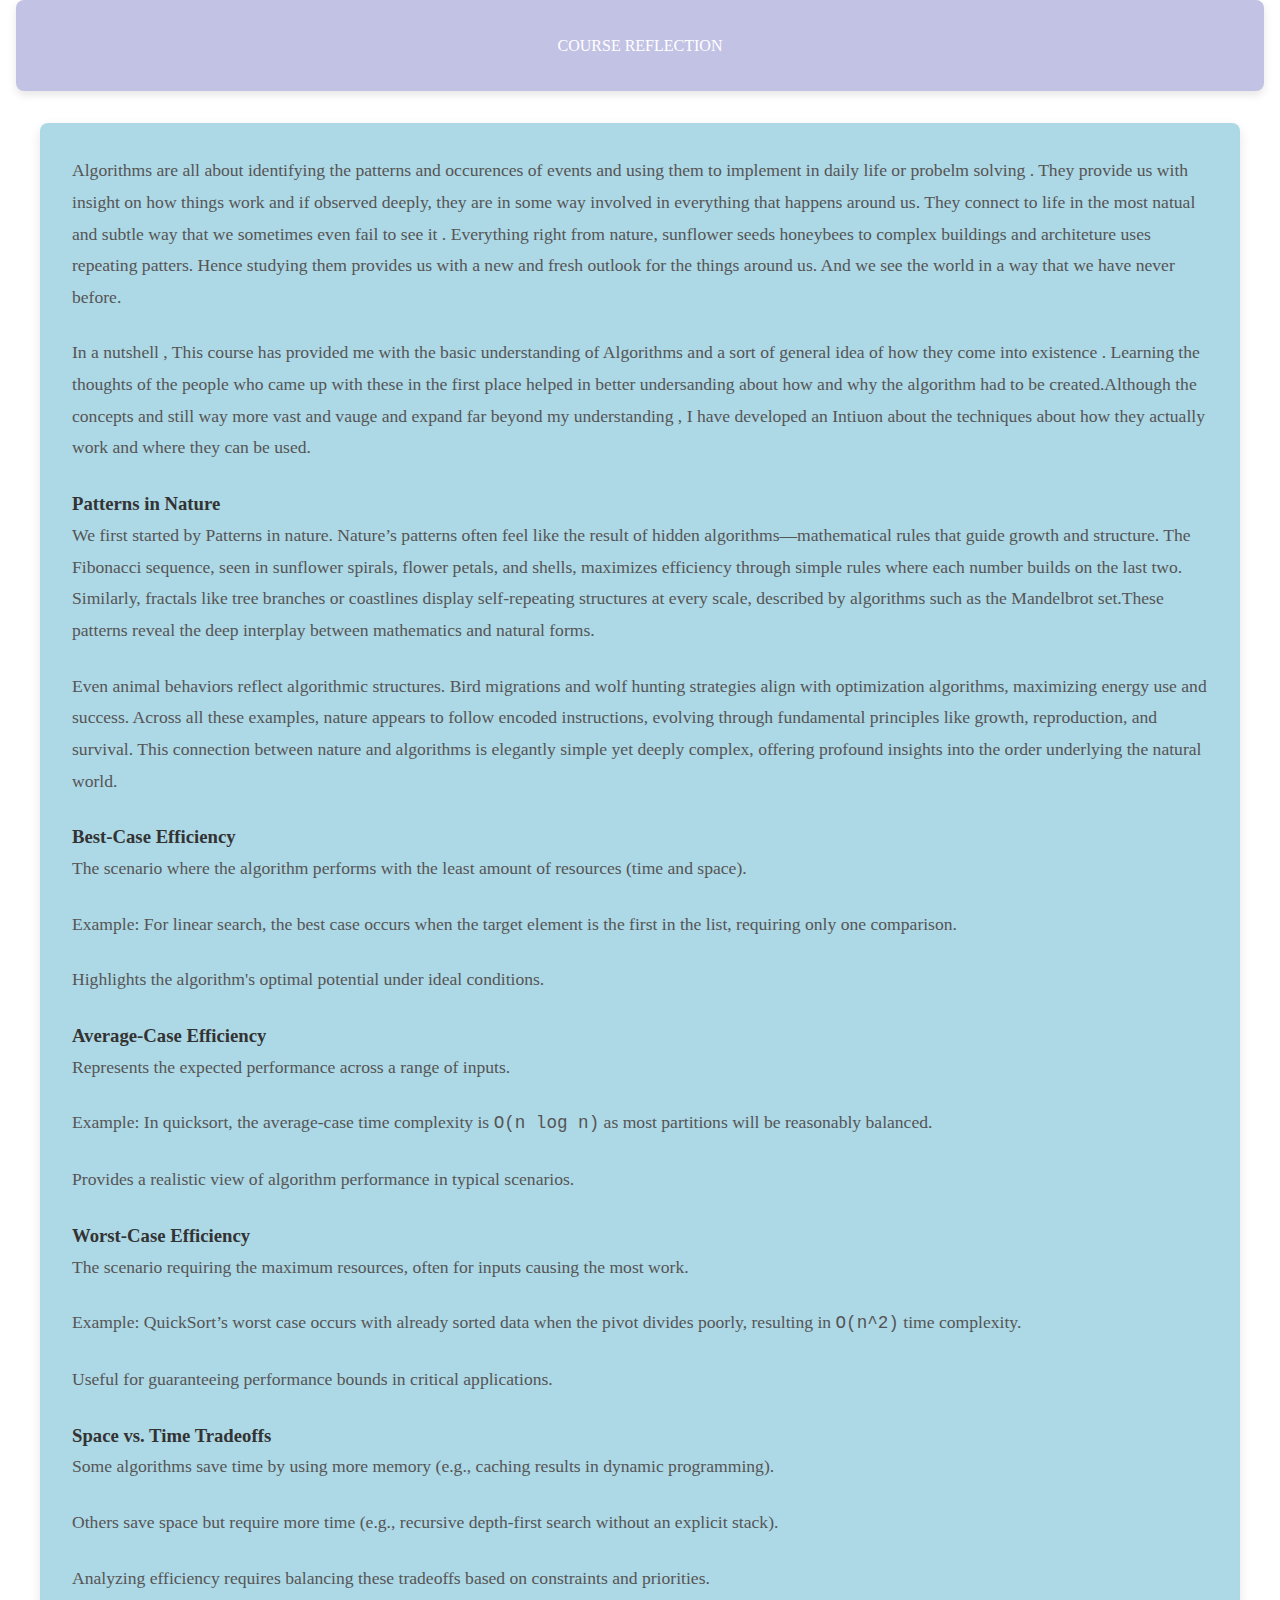
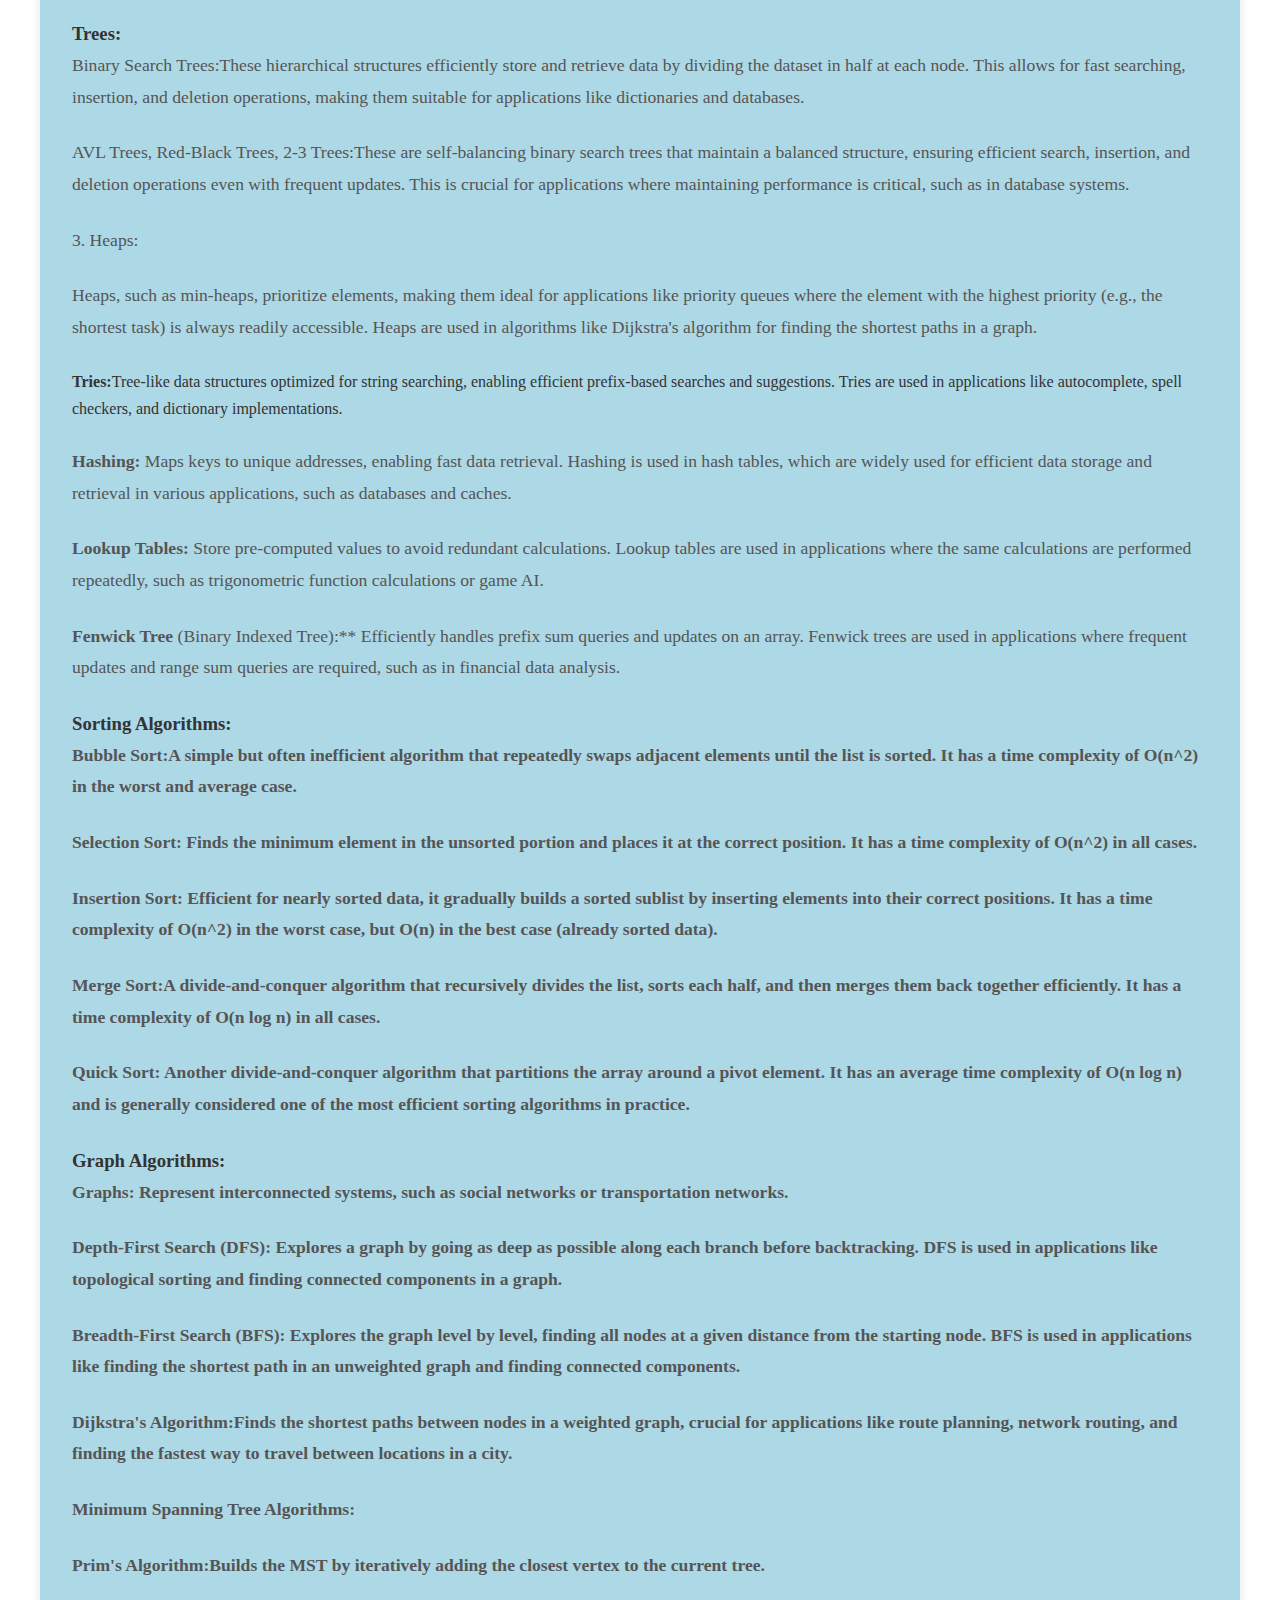
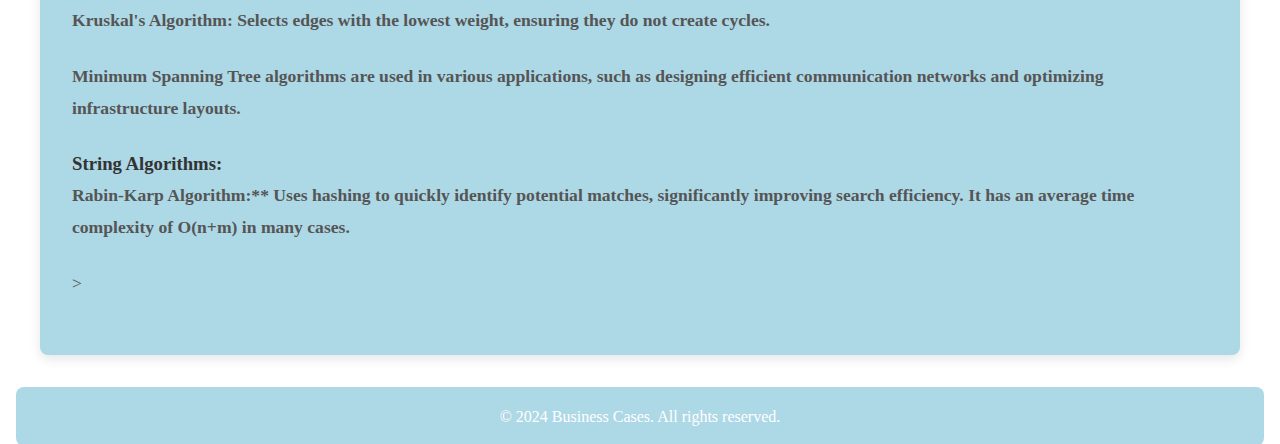
<file: Anaghar.html>
<!DOCTYPE html>
<html lang="en">
<head>
    <meta charset="UTF-8">
    <meta name="viewport" content="width=device-width, initial-scale=1.0">
    <title>Business Cases</title>
    <link rel="stylesheet" href="styleth.css">
</head>
<header>COURSE REFLECTION</header>
<main>
    
    <section>
       
<body> 


<p>Algorithms are all about identifying the patterns and occurences of events and using them to implement in daily life or probelm solving . They provide us with insight on how things work and if observed deeply, they are in some way involved in everything that happens around us. They connect to life in the most natual and subtle way that we sometimes even fail to see it . Everything right from nature, sunflower seeds honeybees to complex buildings and architeture uses repeating patters. Hence studying them provides us with a new and fresh outlook for the things around us. And we see the world in a way that we have never before.</p>

<p>In a nutshell , This course has provided me with the basic understanding of Algorithms and a sort of general idea of how they come into existence . Learning the thoughts of the people who came up with these in the first place helped in better undersanding about how and why the algorithm had to be created.Although the concepts and still way more vast and vauge and expand far beyond my understanding , I have developed an Intiuon about the techniques about how they actually work and where they can be used.</p>

<h3>Patterns in Nature</h3>
<p>We first started by Patterns in nature.
Nature’s patterns often feel like the result of hidden algorithms—mathematical rules that guide growth and structure. The Fibonacci sequence, seen in sunflower spirals, flower petals, and shells, maximizes efficiency through simple rules where each number builds on the last two. Similarly, fractals like tree branches or coastlines display self-repeating structures at every scale, described by algorithms such as the Mandelbrot set.These patterns reveal the deep interplay between mathematics and natural forms.</p>

<p>Even animal behaviors reflect algorithmic structures. Bird migrations and wolf hunting strategies align with optimization algorithms, maximizing energy use and success. Across all these examples, nature appears to follow encoded instructions, evolving through fundamental principles like growth, reproduction, and survival. This connection between nature and algorithms is elegantly simple yet deeply complex, offering profound insights into the order underlying the natural world.</p>
 
<h3>Best-Case Efficiency</h3>
<p>The scenario where the algorithm performs with the least amount of resources (time and space).</p>
<p>Example: For linear search, the best case occurs when the target element is the first in the list, requiring only one comparison.</p>
<p>Highlights the algorithm's optimal potential under ideal conditions.</p>

<h3>Average-Case Efficiency</h3>
<p>Represents the expected performance across a range of inputs.</p>
<p>Example: In quicksort, the average-case time complexity is <code>O(n log n)</code> as most partitions will be reasonably balanced.</p>
<p>Provides a realistic view of algorithm performance in typical scenarios.</p>

<h3>Worst-Case Efficiency</h3>
<p>The scenario requiring the maximum resources, often for inputs causing the most work.</p>
<p>Example: QuickSort’s worst case occurs with already sorted data when the pivot divides poorly, resulting in <code>O(n^2)</code> time complexity.</p>
<p>Useful for guaranteeing performance bounds in critical applications.</p>

<h3>Space vs. Time Tradeoffs</h3>
<p>Some algorithms save time by using more memory (e.g., caching results in dynamic programming).</p>
<p>Others save space but require more time (e.g., recursive depth-first search without an explicit stack).</p>
<p>Analyzing efficiency requires balancing these tradeoffs based on constraints and priorities.</p>

<h3>Trees:</h3>
<p>    Binary Search Trees:These hierarchical structures efficiently store and retrieve data by dividing the dataset in half at each node. This allows for fast searching, insertion, and deletion operations, making them suitable for applications like dictionaries and databases.</p>
<p>    AVL Trees, Red-Black Trees, 2-3 Trees:These are self-balancing binary search trees that maintain a balanced structure, ensuring efficient search, insertion, and deletion operations even with frequent updates. This is crucial for applications where maintaining performance is critical, such as in database systems.</p>

<p>3. Heaps:</p>
<p>   Heaps, such as min-heaps, prioritize elements, making them ideal for applications like priority queues where the element with the highest priority (e.g., the shortest task) is always readily accessible. Heaps are used in algorithms like Dijkstra's algorithm for finding the shortest paths in a graph.</p>

<strong>Tries:</strong>Tree-like data structures optimized for string searching, enabling efficient prefix-based searches and suggestions. Tries are used in applications like autocomplete, spell checkers, and dictionary implementations.</p>
<p>   <strong> Hashing: </strong>Maps keys to unique addresses, enabling fast data retrieval. Hashing is used in hash tables, which are widely used for efficient data storage and retrieval in various applications, such as databases and caches.</p>
<p>      <strong>   Lookup Tables:</strong> Store pre-computed values to avoid redundant calculations. Lookup tables are used in applications where the same calculations are performed repeatedly, such as trigonometric function calculations or game AI.</p>
<p>       <strong> Fenwick Tree</strong> (Binary Indexed Tree):** Efficiently handles prefix sum queries and updates on an array. Fenwick trees are used in applications where frequent updates and range sum queries are required, such as in financial data analysis.
<h3>Sorting Algorithms:<h3>
<p>    Bubble Sort:A simple but often inefficient algorithm that repeatedly swaps adjacent elements until the list is sorted. It has a time complexity of O(n^2) in the worst and average case.</p>
<p>    Selection Sort: Finds the minimum element in the unsorted portion and places it at the correct position. It has a time complexity of O(n^2) in all cases.</p>
<p>    Insertion Sort: Efficient for nearly sorted data, it gradually builds a sorted sublist by inserting elements into their correct positions. It has a time complexity of O(n^2) in the worst case, but O(n) in the best case (already sorted data).</p>
<p>    Merge Sort:A divide-and-conquer algorithm that recursively divides the list, sorts each half, and then merges them back together efficiently. It has a time complexity of O(n log n) in all cases.</p>
<p>    Quick Sort: Another divide-and-conquer algorithm that partitions the array around a pivot element. It has an average time complexity of O(n log n) and is generally considered one of the most efficient sorting algorithms in practice.</p>

<h3>Graph Algorithms:<h3>
<p>     Graphs: Represent interconnected systems, such as social networks or transportation networks.</p>
<p>    Depth-First Search (DFS): Explores a graph by going as deep as possible along each branch before backtracking. DFS is used in applications like topological sorting and finding connected components in a graph.</p>
<p>    Breadth-First Search (BFS): Explores the graph level by level, finding all nodes at a given distance from the starting node. BFS is used in applications like finding the shortest path in an unweighted graph and finding connected components.</p>
<p>    Dijkstra's Algorithm:Finds the shortest paths between nodes in a weighted graph, crucial for applications like route planning, network routing, and finding the fastest way to travel between locations in a city.</p>
<p>    Minimum Spanning Tree Algorithms:</p>
        <p>        Prim's Algorithm:Builds the MST by iteratively adding the closest vertex to the current tree.</p>
        <p>       Kruskal's Algorithm: Selects edges with the lowest weight, ensuring they do not create cycles.</p>
        <p>    Minimum Spanning Tree algorithms are used in various applications, such as designing efficient communication networks and optimizing infrastructure layouts.</p>

<h3>String Algorithms:<h3>
<p>   Rabin-Karp Algorithm:** Uses hashing to quickly identify potential matches, significantly improving search efficiency. It has an average time complexity of O(n+m) in many cases.</p>


<p>   
</section Brute Force String Matching:Compares each character of the pattern with each character in the text, often inefficient for large inputs. It has a time complexity of O(m*n) where m is the length of the pattern and n is the length of the text.</p>
<p>   >
</main>

<footer>
<p>&copy; 2024 Business Cases. All rights reserved.</p>
</footer>
</body>
</html>
</file>
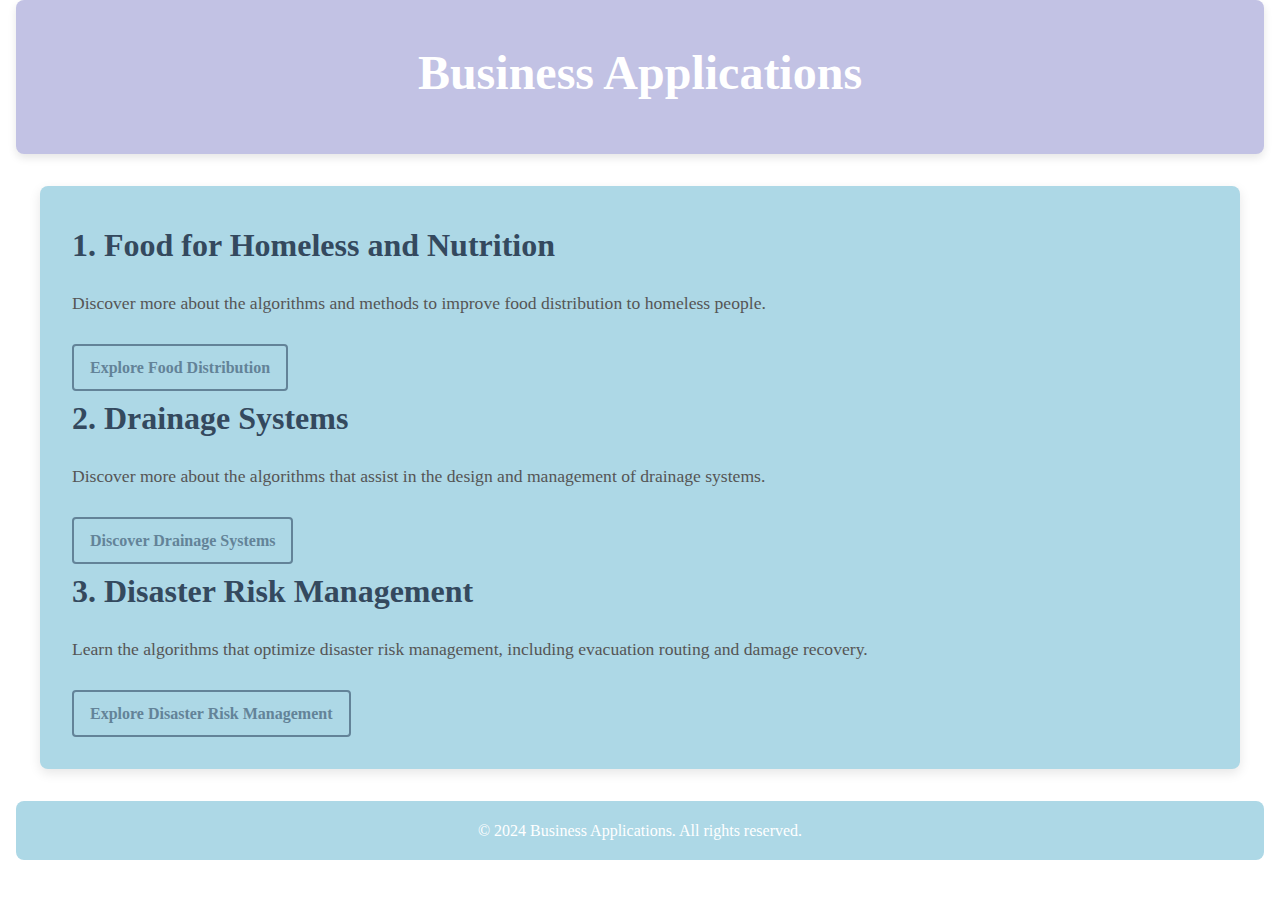
<file: sara.html>
<!DOCTYPE html>
<html lang="en">
<head>
    <meta charset="UTF-8">
    <meta name="viewport" content="width=device-width, initial-scale=1.0">
    <link rel="stylesheet" href="styleth.css">
    <title>Business Applications</title>
</head>
<body>
    <header>
        <h1>Business Applications</h1>
    </header>
    <main>
        <section>
            <h2>1. Food for Homeless and Nutrition</h2>
            <p>
                Discover more about the algorithms and methods to improve food distribution to homeless people.
            </p>
            <a href="sara1.html">Explore Food Distribution</a>
        </section>
        <section>
            <h2>2. Drainage Systems</h2>
            <p>
                Discover more about the algorithms that assist in the design and management of drainage systems.
            </p>
            <a href="sara2.html">Discover Drainage Systems</a>
        </section>
        <section>
            <h2>3. Disaster Risk Management</h2>
            <p>
                Learn the algorithms that optimize disaster risk management, including evacuation routing and damage recovery.
            </p>
            <a href="sara3.html">Explore Disaster Risk Management</a>
        </section>
    </main>
    <footer>
        <p>&copy; 2024 Business Applications. All rights reserved.</p>
    </footer>
</body>
</html>
</file>
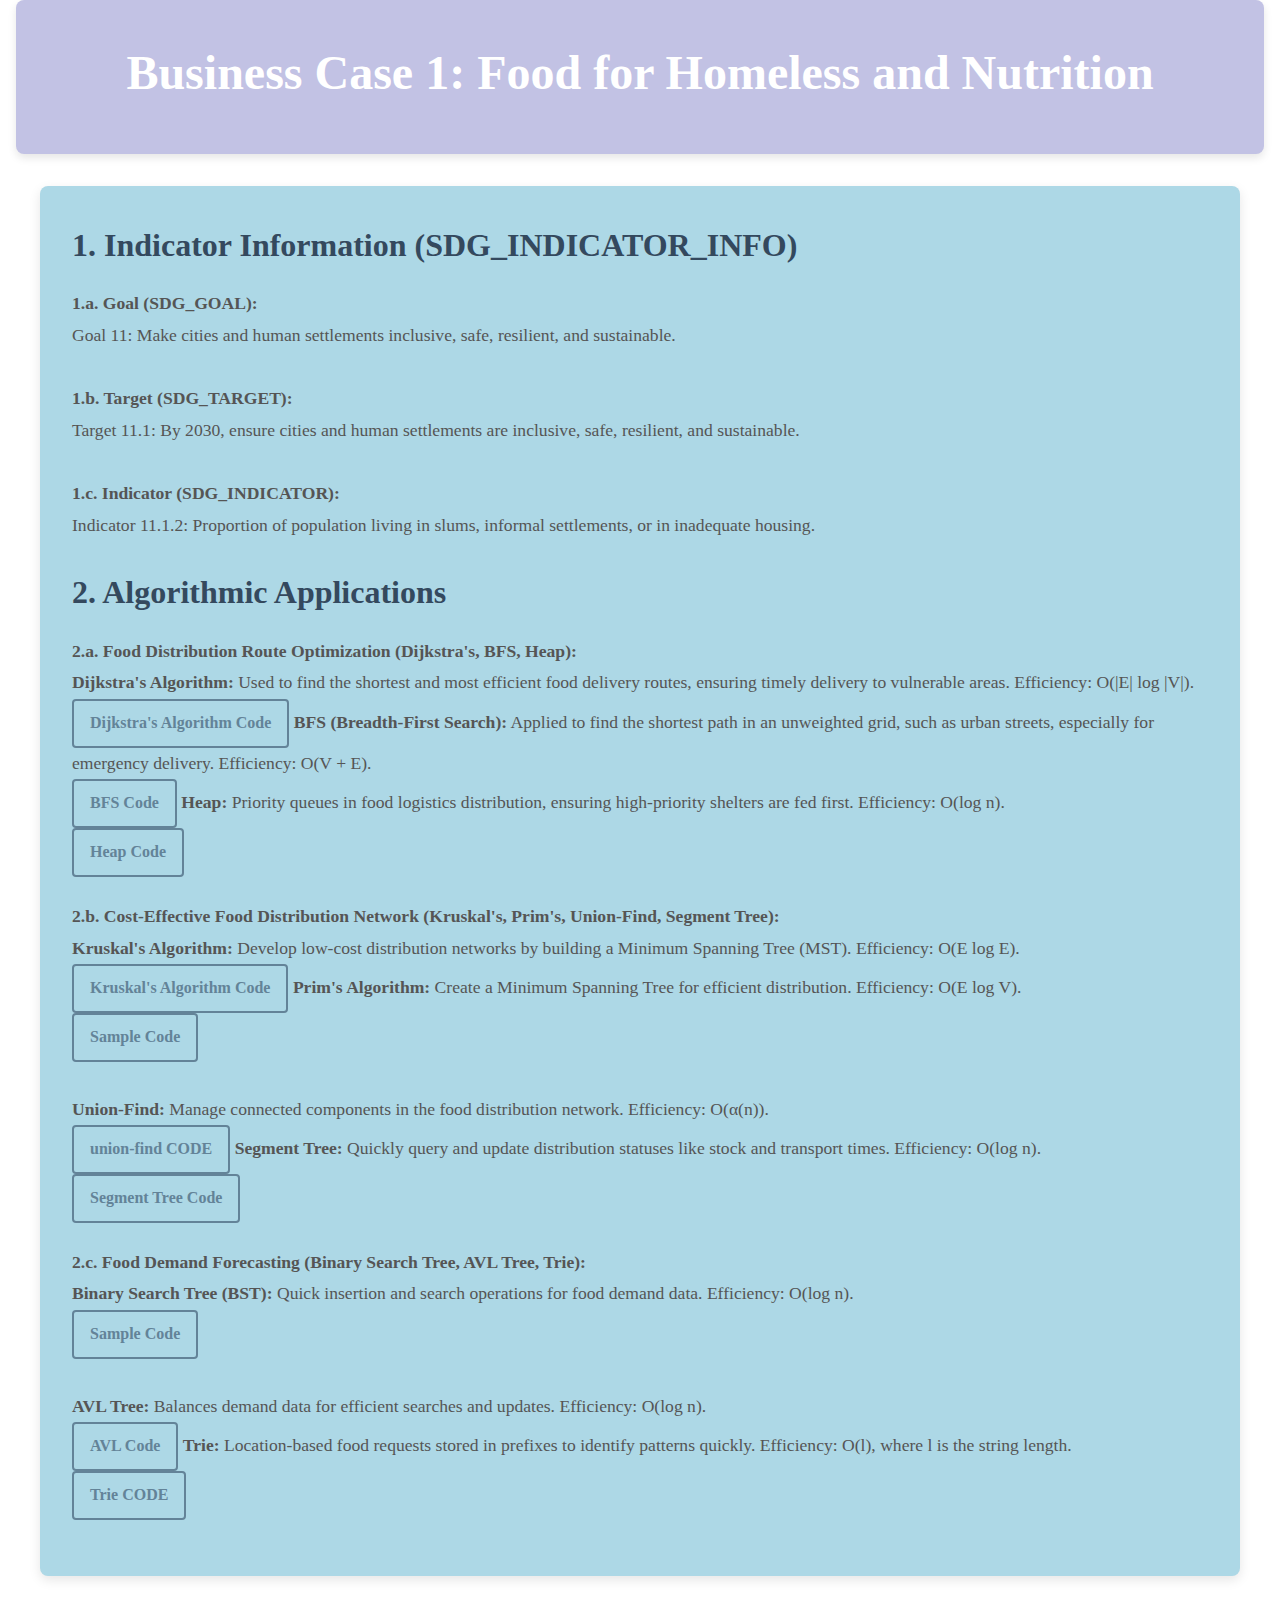
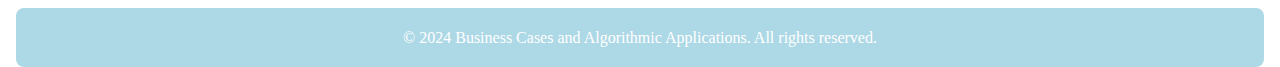
<file: sara1.html>
<!DOCTYPE html>
<html lang="en">
<head>
    <meta charset="UTF-8">
    <meta name="viewport" content="width=device-width, initial-scale=1.0">
    <link rel="stylesheet" href="styleth.css">
    <title>Business Cases and Algorithmic Applications</title>
</head>
<body>
    <header>
        <h1>Business Case 1: Food for Homeless and Nutrition</h1>
    </header>
    <main>
        <section>
            <h2>1. Indicator Information (SDG_INDICATOR_INFO)</h2>
            <p>
                <b>1.a. Goal (SDG_GOAL):</b> <br>
                Goal 11: Make cities and human settlements inclusive, safe, resilient, and sustainable. <br><br>
                <b>1.b. Target (SDG_TARGET):</b> <br>
                Target 11.1: By 2030, ensure cities and human settlements are inclusive, safe, resilient, and sustainable. <br><br>
                <b>1.c. Indicator (SDG_INDICATOR):</b> <br>
                Indicator 11.1.2: Proportion of population living in slums, informal settlements, or in inadequate housing. <br>
            </p>
        </section>
        <section>
            <h2>2. Algorithmic Applications</h2>
            <p>
                <b>2.a. Food Distribution Route Optimization (Dijkstra's, BFS, Heap):</b> <br>
                <b>Dijkstra's Algorithm:</b> Used to find the shortest and most efficient food delivery routes, ensuring timely delivery to vulnerable areas. Efficiency: O(|E| log |V|). <br>
                <a href="https://github.com/thanmayee-shetty/asthavyastha.github.io/blob/main/dijkstra.cpp" target="_blank">Dijkstra's Algorithm Code</a>                
                <b>BFS (Breadth-First Search):</b> Applied to find the shortest path in an unweighted grid, such as urban streets, especially for emergency delivery. Efficiency: O(V + E). <br>
                        <a href="https://github.com/thanmayee-shetty/asthavyastha.github.io/blob/main/bfs.cpp" target="_blank">BFS Code</a>
                
                <b>Heap:</b> Priority queues in food logistics distribution, ensuring high-priority shelters are fed first. Efficiency: O(log n). <br>
                        <a href="https://github.com/thanmayee-shetty/asthavyastha.github.io/blob/main/heap.cpp" target="_blank">Heap Code</a>
            </p>
            <p>
                <b>2.b. Cost-Effective Food Distribution Network (Kruskal's, Prim's, Union-Find, Segment Tree):</b> <br>
                <b>Kruskal's Algorithm:</b> Develop low-cost distribution networks by building a Minimum Spanning Tree (MST). Efficiency: O(E log E). <br>
                        <a href="https://github.com/thanmayee-shetty/asthavyastha.github.io/blob/main/kruskal.cpp" target="_blank">Kruskal's Algorithm Code</a>
                
                <b>Prim's Algorithm:</b> Create a Minimum Spanning Tree for efficient distribution. Efficiency: O(E log V). <br>
                <a href="[Prim's Algorithm Code]" target="_blank">Sample Code</a> <br><br>
                
                <b>Union-Find:</b> Manage connected components in the food distribution network. Efficiency: O(α(n)). <br>
                        <a href="https://github.com/thanmayee-shetty/asthavyastha.github.io/blob/main/unionfind.cpp" target="_blank">union-find CODE</a>
                
                <b>Segment Tree:</b> Quickly query and update distribution statuses like stock and transport times. Efficiency: O(log n). <br>
                        <a href="https://github.com/thanmayee-shetty/asthavyastha.github.io/blob/main/segmenttree.cpp" target="_blank">Segment Tree Code</a>
            </p>
            <p>
                <b>2.c. Food Demand Forecasting (Binary Search Tree, AVL Tree, Trie):</b> <br>
                <b>Binary Search Tree (BST):</b> Quick insertion and search operations for food demand data. Efficiency: O(log n). <br>
                <a href="[BST Code]" target="_blank">Sample Code</a> <br><br>
                
                <b>AVL Tree:</b> Balances demand data for efficient searches and updates. Efficiency: O(log n). <br>
<a href="https://github.com/thanmayee-shetty/asthavyastha.github.io/blob/main/AVL.cpp" target="_blank">AVL Code</a>
</li>                
                <b>Trie:</b> Location-based food requests stored in prefixes to identify patterns quickly. Efficiency: O(l), where l is the string length. <br>
                        <a href="https://github.com/thanmayee-shetty/asthavyastha.github.io/blob/main/trie.cpp" target="_blank">Trie CODE</a>
            </p>
        </section>
    </main>
    <footer>
        <p>&copy; 2024 Business Cases and Algorithmic Applications. All rights reserved.</p>
    </footer>
</body>
</html>
</file>
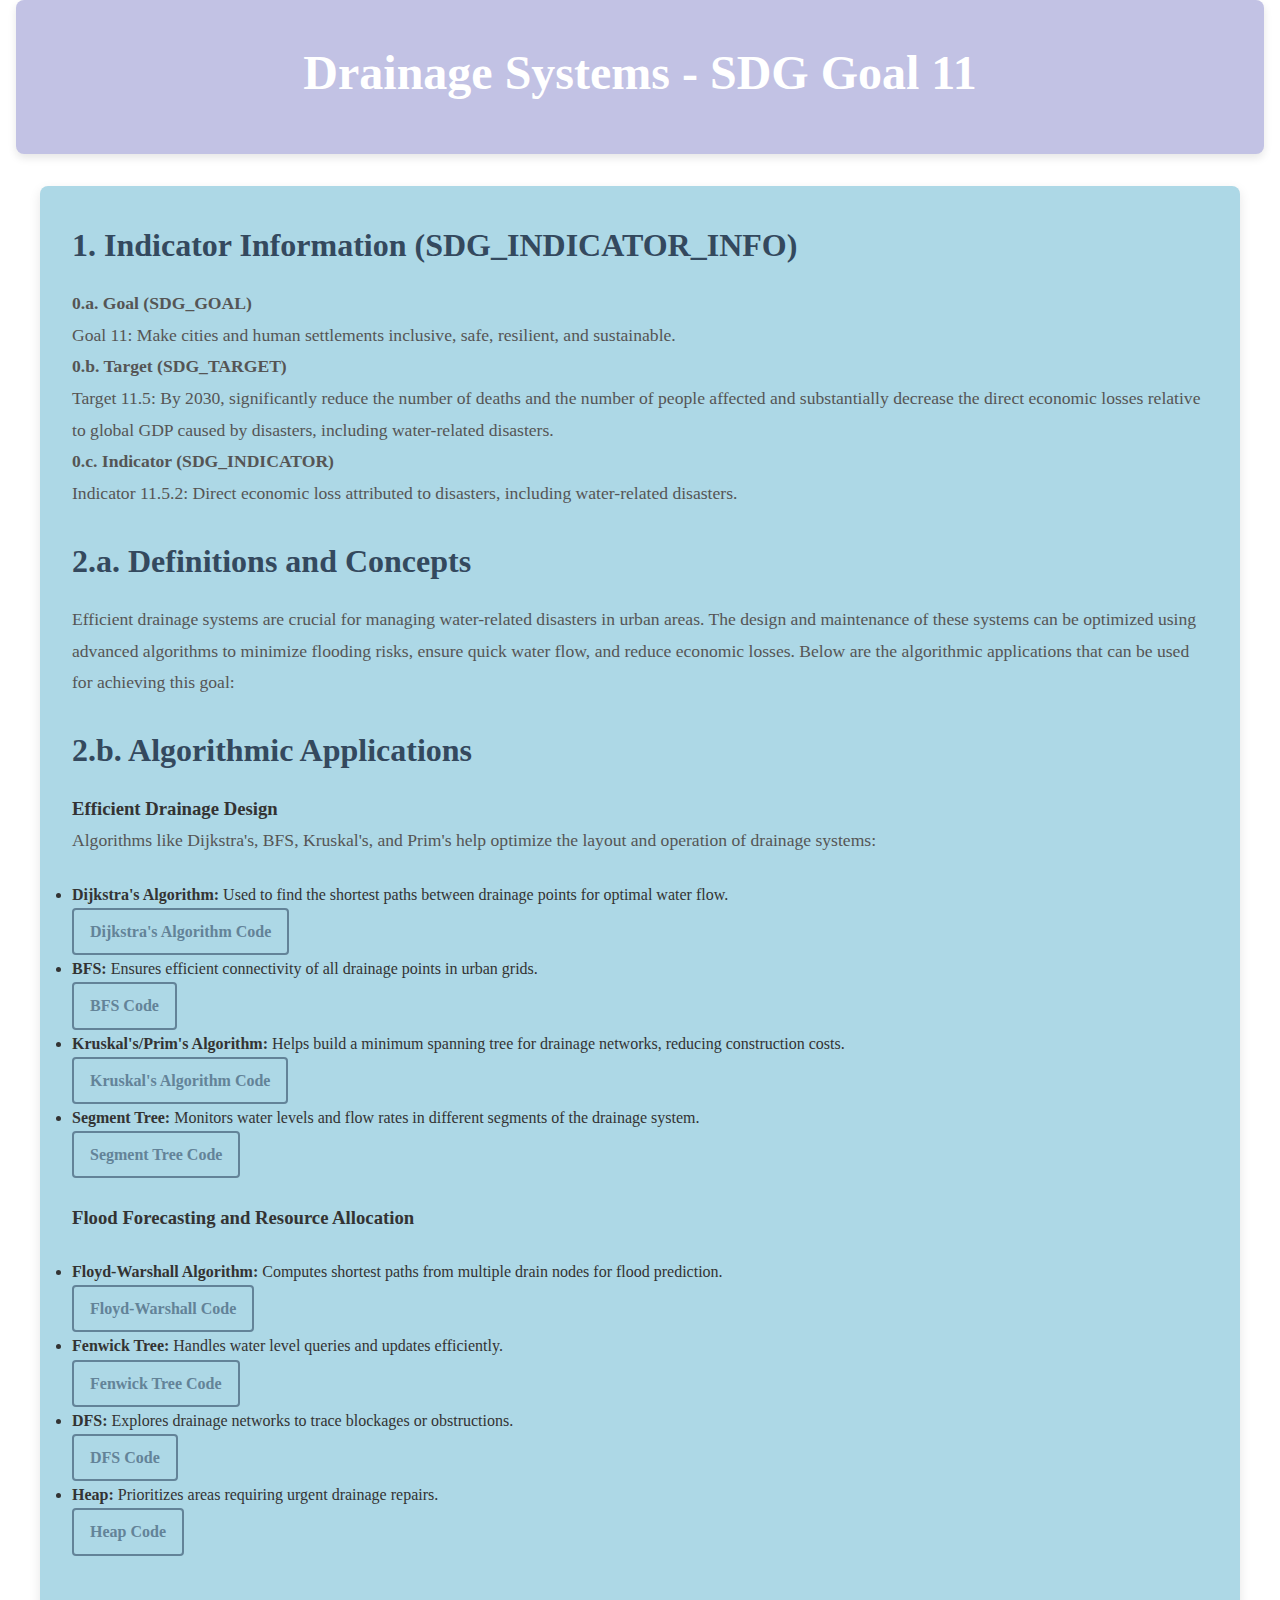
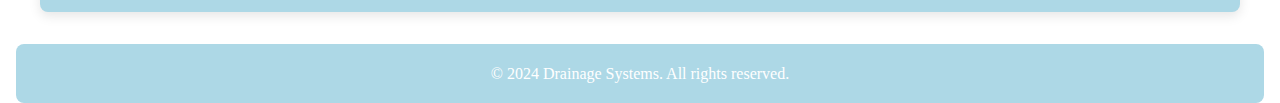
<file: sara2.html>
<!DOCTYPE html>
<html lang="en">
<head>
    <meta charset="UTF-8">
    <meta name="viewport" content="width=device-width, initial-scale=1.0">
    <link rel="stylesheet" href="styleth.css">
    <title>Drainage Systems - SDG Goal 11</title>
</head>
<body>
    <header>
        <h1>Drainage Systems - SDG Goal 11</h1>
    </header>
    <main>
        <section>
            <h2>1. Indicator Information (SDG_INDICATOR_INFO)</h2>
            <p>
                <b>0.a. Goal (SDG_GOAL)</b> <br>
                Goal 11: Make cities and human settlements inclusive, safe, resilient, and sustainable. <br>
                <b>0.b. Target (SDG_TARGET)</b> <br>
                Target 11.5: By 2030, significantly reduce the number of deaths and the number of people affected and substantially decrease the direct economic losses relative to global GDP caused by disasters, including water-related disasters. <br>
                <b>0.c. Indicator (SDG_INDICATOR)</b> <br>
                Indicator 11.5.2: Direct economic loss attributed to disasters, including water-related disasters.
            </p>
        </section>

        <section>
            <h2>2.a. Definitions and Concepts</h2>
            <p>
                Efficient drainage systems are crucial for managing water-related disasters in urban areas. The design and maintenance of these systems can be optimized using advanced algorithms to minimize flooding risks, ensure quick water flow, and reduce economic losses. Below are the algorithmic applications that can be used for achieving this goal:
            </p>
        </section>

        <section>
            <h2>2.b. Algorithmic Applications</h2>
            <h3>Efficient Drainage Design</h3>
            <p>
                Algorithms like Dijkstra's, BFS, Kruskal's, and Prim's help optimize the layout and operation of drainage systems:
                <ul>
                    <li><b>Dijkstra's Algorithm:</b> Used to find the shortest paths between drainage points for optimal water flow. <br>
                        <a href="https://github.com/thanmayee-shetty/asthavyastha.github.io/blob/main/dijkstra.cpp" target="_blank">Dijkstra's Algorithm Code</a>
                    </li>
                    <li><b>BFS:</b> Ensures efficient connectivity of all drainage points in urban grids. <br>
                        <a href="https://github.com/thanmayee-shetty/asthavyastha.github.io/blob/main/bfs.cpp" target="_blank">BFS Code</a>
                    </li>
                    <li><b>Kruskal's/Prim's Algorithm:</b> Helps build a minimum spanning tree for drainage networks, reducing construction costs. <br>
                        <a href="https://github.com/thanmayee-shetty/asthavyastha.github.io/blob/main/kruskal.cpp" target="_blank">Kruskal's Algorithm Code</a>
                    </li>
                    <li><b>Segment Tree:</b> Monitors water levels and flow rates in different segments of the drainage system. <br>
                        <a href="https://github.com/thanmayee-shetty/asthavyastha.github.io/blob/main/segmenttree.cpp" target="_blank">Segment Tree Code</a>
                    </li>
                </ul>
            </p>
            <h3>Flood Forecasting and Resource Allocation</h3>
            <p>
                <ul>
                    <li><b>Floyd-Warshall Algorithm:</b> Computes shortest paths from multiple drain nodes for flood prediction. <br>
                        <a href="https://github.com/thanmayee-shetty/asthavyastha.github.io/blob/main/floydwarshall.cpp" target="_blank">Floyd-Warshall Code</a>
                    </li>
                    <li><b>Fenwick Tree:</b> Handles water level queries and updates efficiently. <br>
                        <a href="https://github.com/thanmayee-shetty/asthavyastha.github.io/blob/main/fenwicktree.cpp" target="_blank">Fenwick Tree Code</a>
                    </li>
                    <li><b>DFS:</b> Explores drainage networks to trace blockages or obstructions. <br>
                        <a href="https://github.com/thanmayee-shetty/asthavyastha.github.io/blob/main/dfs.cpp" target="_blank">DFS Code</a>
                    </li>
                    <li><b>Heap:</b> Prioritizes areas requiring urgent drainage repairs. <br>
                        <a href="https://github.com/thanmayee-shetty/asthavyastha.github.io/blob/main/heap.cpp" target="_blank">Heap Code</a>
                    </li>
                </ul>
            </p>
        </section>
    </main>
    <footer>
        <p>&copy; 2024 Drainage Systems. All rights reserved.</p>
    </footer>
</body>
</html>
</file>
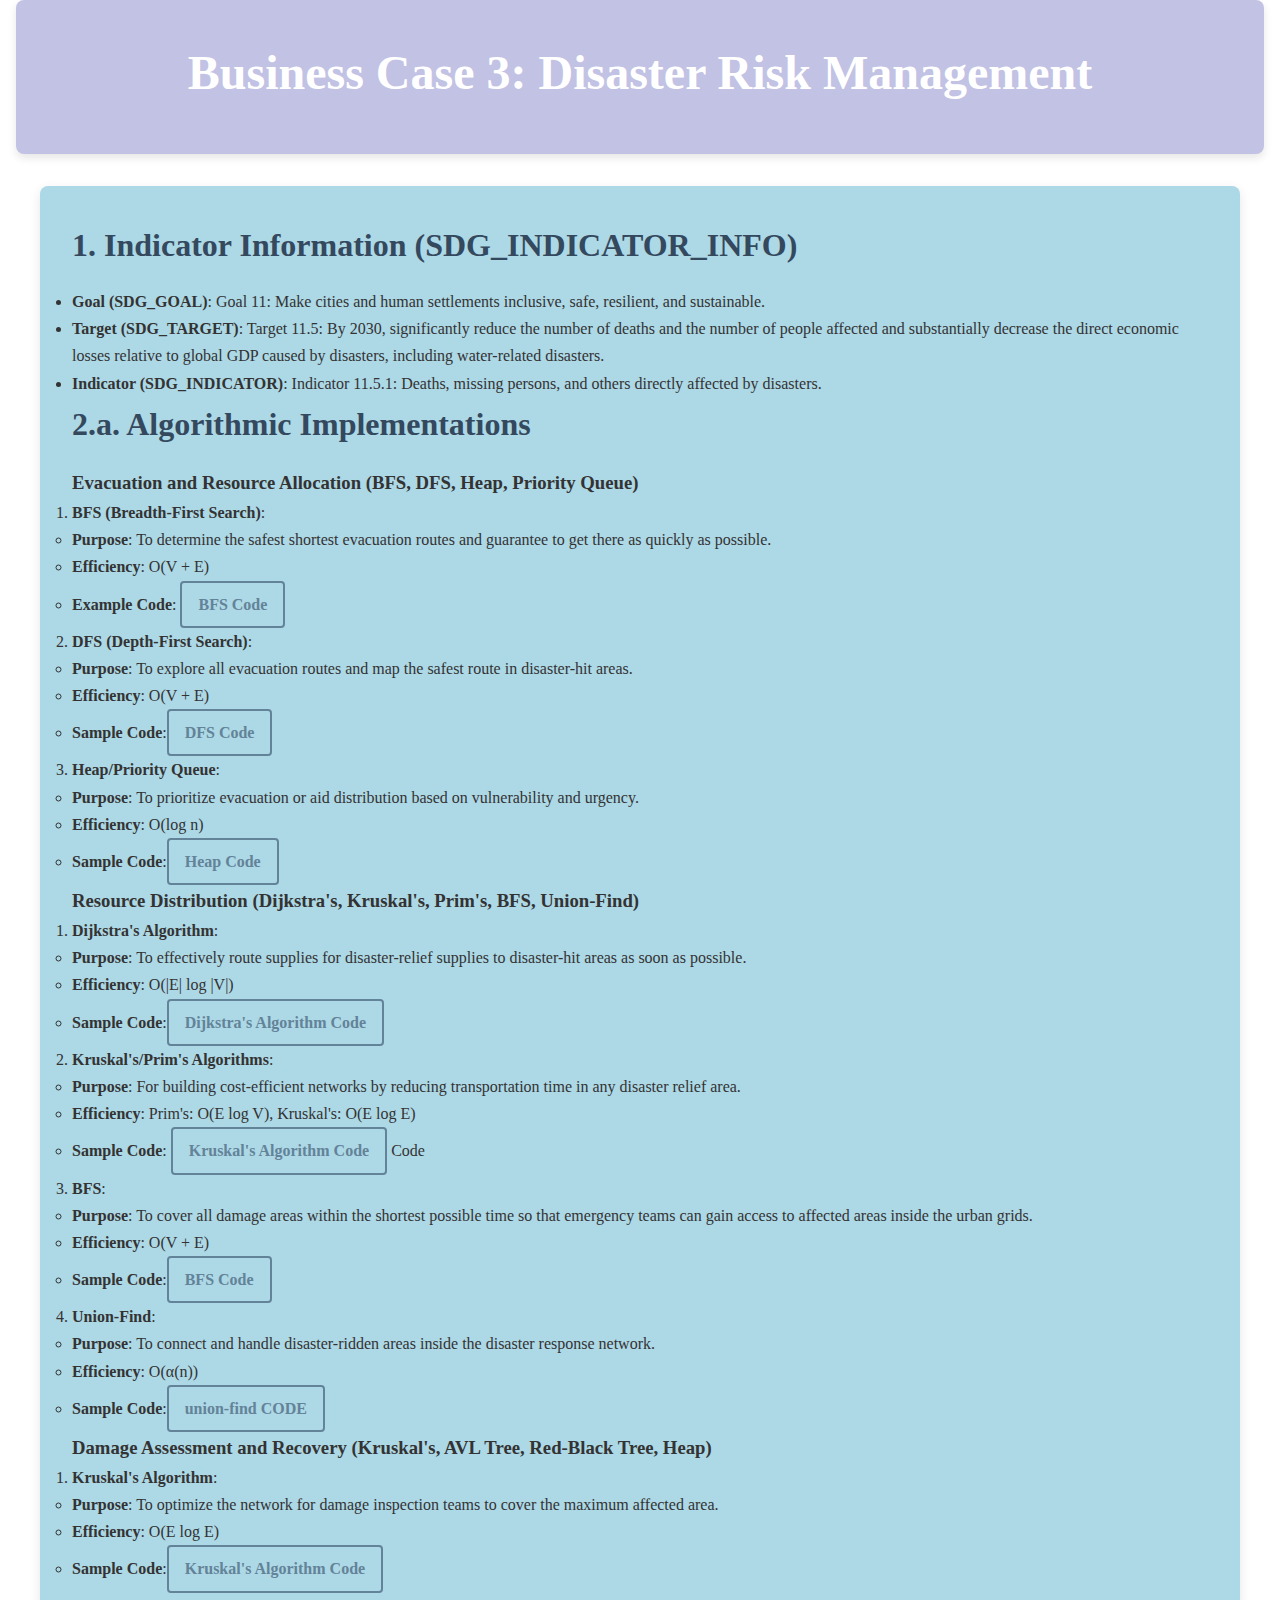
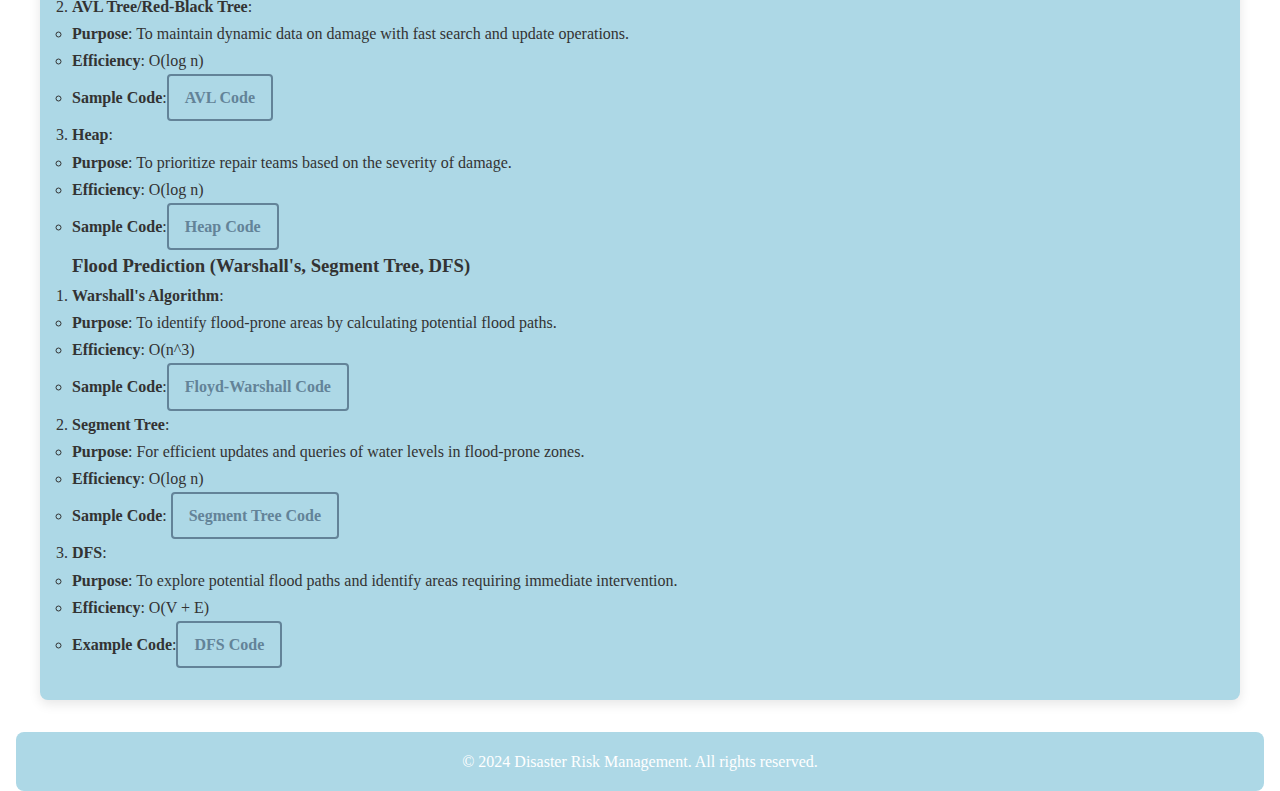
<file: sara3.html>
<!DOCTYPE html>
<html lang="en">
<head>
    <meta charset="UTF-8">
    <meta name="viewport" content="width=device-width, initial-scale=1.0">
    <link rel="stylesheet" href="styleth.css">
    <title>Business Case 3: Disaster Risk Management</title>
</head>
<body>
    <header>
        <h1>Business Case 3: Disaster Risk Management</h1>
    </header>
    <main>
        <section>
            <h2>1. Indicator Information (SDG_INDICATOR_INFO)</h2>
            <ul>
                <li><strong>Goal (SDG_GOAL)</strong>: Goal 11: Make cities and human settlements inclusive, safe, resilient, and sustainable.</li>
                <li><strong>Target (SDG_TARGET)</strong>: Target 11.5: By 2030, significantly reduce the number of deaths and the number of people affected and substantially decrease the direct economic losses relative to global GDP caused by disasters, including water-related disasters.</li>
                <li><strong>Indicator (SDG_INDICATOR)</strong>: Indicator 11.5.1: Deaths, missing persons, and others directly affected by disasters.</li>
            </ul>
        </section>

        <section>
            <h2>2.a. Algorithmic Implementations</h2>

            <h3>Evacuation and Resource Allocation (BFS, DFS, Heap, Priority Queue)</h3>
            <ol>
                <li><strong>BFS (Breadth-First Search)</strong>: 
                    <ul>
                        <li><strong>Purpose</strong>: To determine the safest shortest evacuation routes and guarantee to get there as quickly as possible.</li>
                        <li><strong>Efficiency</strong>: O(V + E)</li>
                        <li><strong>Example Code</strong>: <a href="https://github.com/thanmayee-shetty/asthavyastha.github.io/blob/main/bfs.cpp" target="_blank">BFS Code</a>
</li>
                    </ul>
                </li>

                <li><strong>DFS (Depth-First Search)</strong>: 
                    <ul>
                        <li><strong>Purpose</strong>: To explore all evacuation routes and map the safest route in disaster-hit areas.</li>
                        <li><strong>Efficiency</strong>: O(V + E)</li>
                        <li><strong>Sample Code</strong>:<a href="https://github.com/thanmayee-shetty/asthavyastha.github.io/blob/main/dfs.cpp" target="_blank">DFS Code</a>
</li>
                    </ul>
                </li>

                <li><strong>Heap/Priority Queue</strong>: 
                    <ul>
                        <li><strong>Purpose</strong>: To prioritize evacuation or aid distribution based on vulnerability and urgency.</li>
                        <li><strong>Efficiency</strong>: O(log n)</li>
                        <li><strong>Sample Code</strong>:<a href="https://github.com/thanmayee-shetty/asthavyastha.github.io/blob/main/heap.cpp" target="_blank">Heap Code</a>
</li>
                    </ul>
                </li>
            </ol>

            <h3>Resource Distribution (Dijkstra's, Kruskal's, Prim's, BFS, Union-Find)</h3>
            <ol>
                <li><strong>Dijkstra's Algorithm</strong>: 
                    <ul>
                        <li><strong>Purpose</strong>: To effectively route supplies for disaster-relief supplies to disaster-hit areas as soon as possible.</li>
                        <li><strong>Efficiency</strong>: O(|E| log |V|)</li>
                        <li><strong>Sample Code</strong>:<a href="https://github.com/thanmayee-shetty/asthavyastha.github.io/blob/main/dijkstra.cpp" target="_blank">Dijkstra's Algorithm Code</a>
</li>
                    </ul>
                </li>

                <li><strong>Kruskal's/Prim's Algorithms</strong>: 
                    <ul>
                        <li><strong>Purpose</strong>: For building cost-efficient networks by reducing transportation time in any disaster relief area.</li>
                        <li><strong>Efficiency</strong>: Prim's: O(E log V), Kruskal's: O(E log E)</li>
                        <li><strong>Sample Code</strong>: <a href="https://github.com/thanmayee-shetty/asthavyastha.github.io/blob/main/kruskal.cpp" target="_blank">Kruskal's Algorithm Code</a>
 Code</a></li>
                    </ul>
                </li>

                <li><strong>BFS</strong>: 
                    <ul>
                        <li><strong>Purpose</strong>: To cover all damage areas within the shortest possible time so that emergency teams can gain access to affected areas inside the urban grids.</li>
                        <li><strong>Efficiency</strong>: O(V + E)</li>
                        <li><strong>Sample Code</strong>:<a href="https://github.com/thanmayee-shetty/asthavyastha.github.io/blob/main/bfs.cpp" target="_blank">BFS Code</a>
</li>
                    </ul>
                </li>

                <li><strong>Union-Find</strong>: 
                    <ul>
                        <li><strong>Purpose</strong>: To connect and handle disaster-ridden areas inside the disaster response network.</li>
                        <li><strong>Efficiency</strong>: O(α(n))</li>
                        <li><strong>Sample Code</strong>:<a href="https://github.com/thanmayee-shetty/asthavyastha.github.io/blob/main/unionfind.cpp" target="_blank">union-find CODE</a>
</li>
                    </ul>
                </li>
            </ol>

            <h3>Damage Assessment and Recovery (Kruskal's, AVL Tree, Red-Black Tree, Heap)</h3>
            <ol>
                <li><strong>Kruskal's Algorithm</strong>: 
                    <ul>
                        <li><strong>Purpose</strong>: To optimize the network for damage inspection teams to cover the maximum affected area.</li>
                        <li><strong>Efficiency</strong>: O(E log E)</li>
                        <li><strong>Sample Code</strong>:<a href="https://github.com/thanmayee-shetty/asthavyastha.github.io/blob/main/kruskal.cpp" target="_blank">Kruskal's Algorithm Code</a>
</li>
                    </ul>
                </li>

                <li><strong>AVL Tree/Red-Black Tree</strong>: 
                    <ul>
                        <li><strong>Purpose</strong>: To maintain dynamic data on damage with fast search and update operations.</li>
                        <li><strong>Efficiency</strong>: O(log n)</li>
                        <li><strong>Sample Code</strong>:<a href="https://github.com/thanmayee-shetty/asthavyastha.github.io/blob/main/AVL.cpp" target="_blank">AVL Code</a>
</li>
                    </ul>
                </li>

                <li><strong>Heap</strong>: 
                    <ul>
                        <li><strong>Purpose</strong>: To prioritize repair teams based on the severity of damage.</li>
                        <li><strong>Efficiency</strong>: O(log n)</li>
                        <li><strong>Sample Code</strong>:<a href="https://github.com/thanmayee-shetty/asthavyastha.github.io/blob/main/heap.cpp" target="_blank">Heap Code</a>
</li>
                    </ul>
                </li>
            </ol>

            <h3>Flood Prediction (Warshall's, Segment Tree, DFS)</h3>
            <ol>
                <li><strong>Warshall's Algorithm</strong>: 
                    <ul>
                        <li><strong>Purpose</strong>: To identify flood-prone areas by calculating potential flood paths.</li>
                        <li><strong>Efficiency</strong>: O(n^3)</li>
                        <li><strong>Sample Code</strong>:<a href="https://github.com/thanmayee-shetty/asthavyastha.github.io/blob/main/floydwarshall.cpp" target="_blank">Floyd-Warshall Code</a>
</li>
                    </ul>
                </li>

                <li><strong>Segment Tree</strong>: 
                    <ul>
                        <li><strong>Purpose</strong>: For efficient updates and queries of water levels in flood-prone zones.</li>
                        <li><strong>Efficiency</strong>: O(log n)</li>
                        <li><strong>Sample Code</strong>:  <a href="https://github.com/thanmayee-shetty/asthavyastha.github.io/blob/main/segmenttree.cpp" target="_blank">Segment Tree Code</a>
</li>
                    </ul>
                </li>

                <li><strong>DFS</strong>: 
                    <ul>
                        <li><strong>Purpose</strong>: To explore potential flood paths and identify areas requiring immediate intervention.</li>
                        <li><strong>Efficiency</strong>: O(V + E)</li>
                        <li><strong>Example Code</strong>:<a href="https://github.com/thanmayee-shetty/asthavyastha.github.io/blob/main/dfs.cpp" target="_blank">DFS Code</a>
</li>
                    </ul>
                </li>
            </ol>
        </section>
    </main>
    <footer>
        <p>&copy; 2024 Disaster Risk Management. All rights reserved.</p>
    </footer>
</body>
</html>
</file>
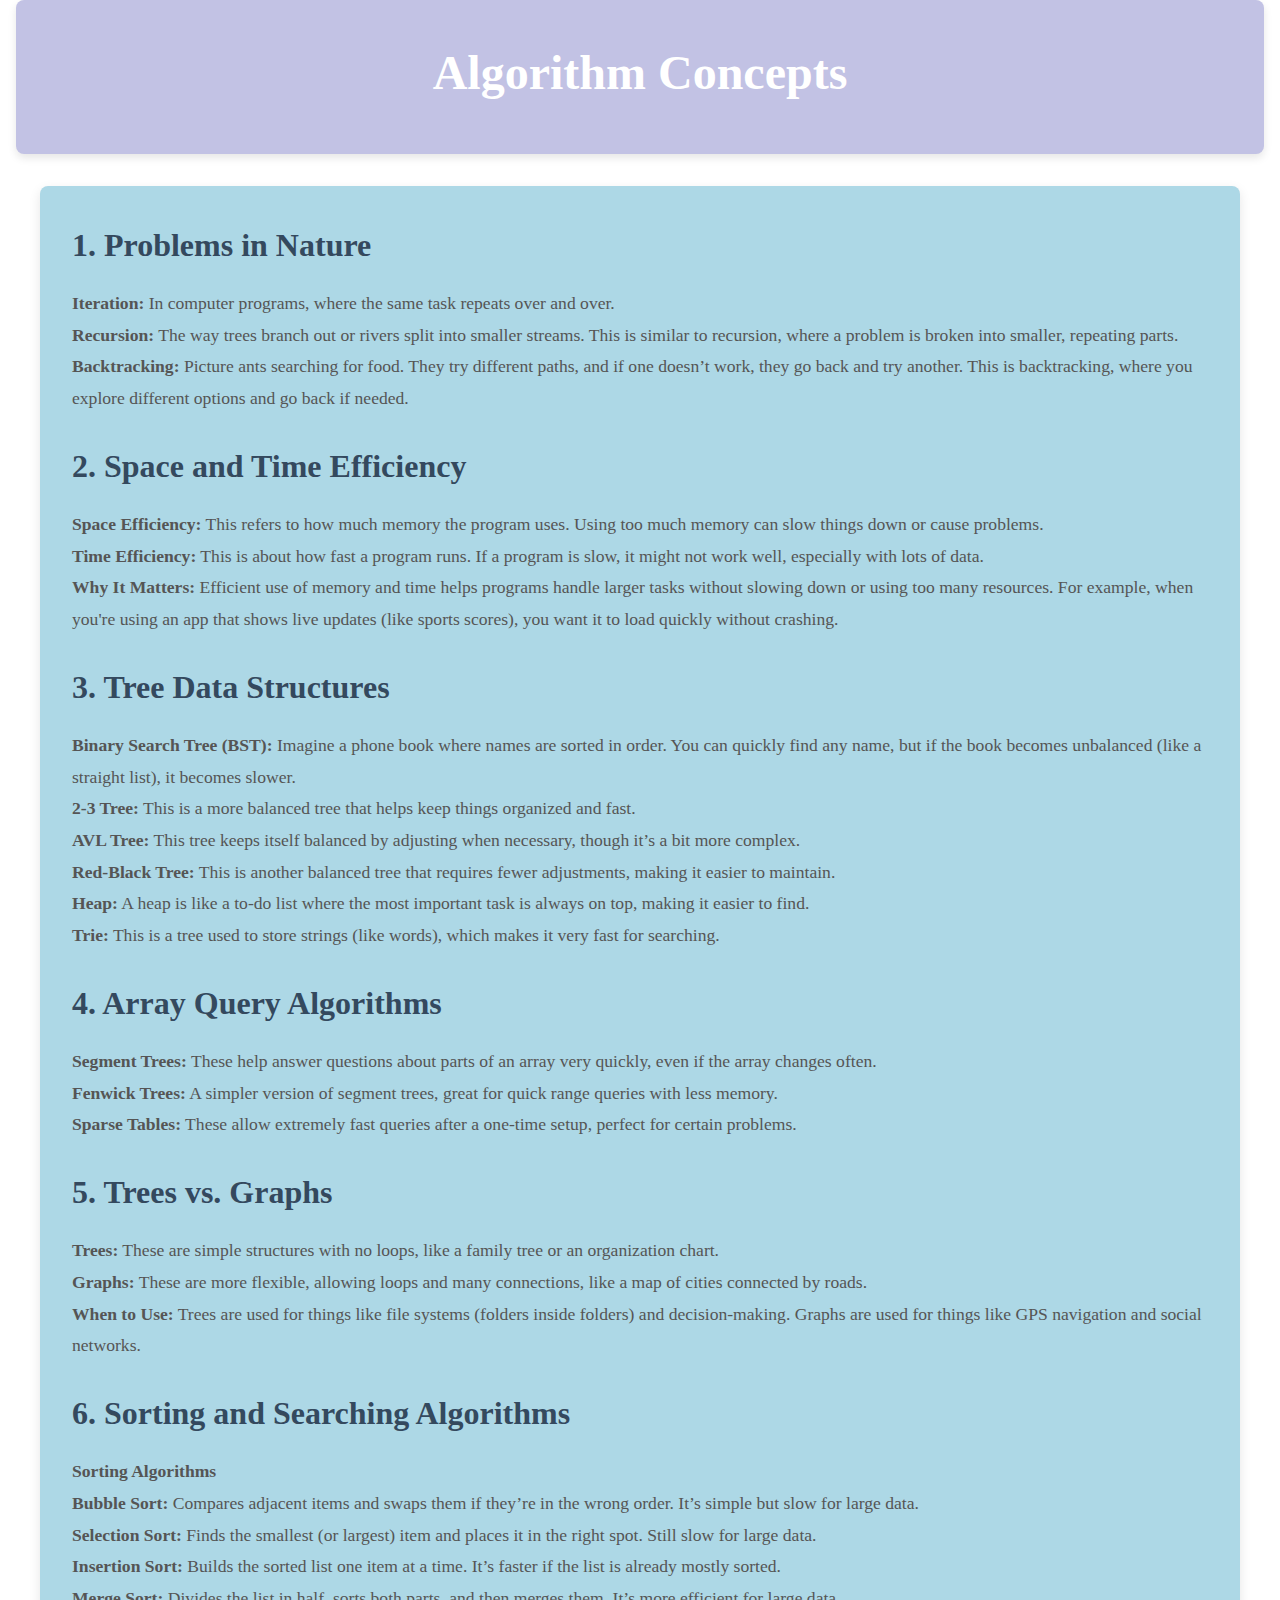
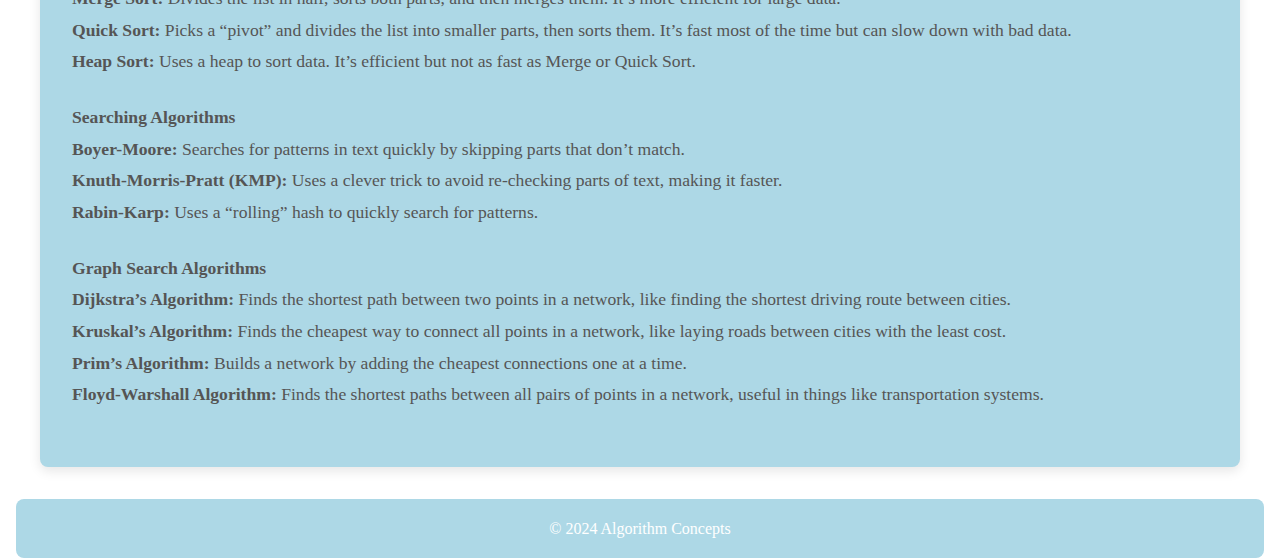
<file: sarar.html>
<!DOCTYPE html>
<html lang="en">
<head>
    <meta charset="UTF-8">
    <meta name="viewport" content="width=device-width, initial-scale=1.0">
    <title>Algorithm Concepts</title>
    <link rel="stylesheet" href="styleth.css">
</head>
<body>
    <header>
        <h1>Algorithm Concepts</h1>
    </header>

    <main>
        <h2>1. Problems in Nature</h2>
        <p>
            <strong>Iteration:</strong> In computer programs, where the same task repeats over and over.<br>
            <strong>Recursion:</strong> The way trees branch out or rivers split into smaller streams. This is similar to recursion, where a problem is broken into smaller, repeating parts.<br>
            <strong>Backtracking:</strong> Picture ants searching for food. They try different paths, and if one doesn’t work, they go back and try another. This is backtracking, where you explore different options and go back if needed.
        </p>

        <h2>2. Space and Time Efficiency</h2>
        <p>
            <strong>Space Efficiency:</strong> This refers to how much memory the program uses. Using too much memory can slow things down or cause problems.<br>
            <strong>Time Efficiency:</strong> This is about how fast a program runs. If a program is slow, it might not work well, especially with lots of data.<br>
            <strong>Why It Matters:</strong> Efficient use of memory and time helps programs handle larger tasks without slowing down or using too many resources. For example, when you're using an app that shows live updates (like sports scores), you want it to load quickly without crashing.
        </p>

        <h2>3. Tree Data Structures</h2>
        <p>
            <strong>Binary Search Tree (BST):</strong> Imagine a phone book where names are sorted in order. You can quickly find any name, but if the book becomes unbalanced (like a straight list), it becomes slower.<br>
            <strong>2-3 Tree:</strong> This is a more balanced tree that helps keep things organized and fast.<br>
            <strong>AVL Tree:</strong> This tree keeps itself balanced by adjusting when necessary, though it’s a bit more complex.<br>
            <strong>Red-Black Tree:</strong> This is another balanced tree that requires fewer adjustments, making it easier to maintain.<br>
            <strong>Heap:</strong> A heap is like a to-do list where the most important task is always on top, making it easier to find.<br>
            <strong>Trie:</strong> This is a tree used to store strings (like words), which makes it very fast for searching.
        </p>

        <h2>4. Array Query Algorithms</h2>
        <p>
            <strong>Segment Trees:</strong> These help answer questions about parts of an array very quickly, even if the array changes often.<br>
            <strong>Fenwick Trees:</strong> A simpler version of segment trees, great for quick range queries with less memory.<br>
            <strong>Sparse Tables:</strong> These allow extremely fast queries after a one-time setup, perfect for certain problems.
        </p>

        <h2>5. Trees vs. Graphs</h2>
        <p>
            <strong>Trees:</strong> These are simple structures with no loops, like a family tree or an organization chart.<br>
            <strong>Graphs:</strong> These are more flexible, allowing loops and many connections, like a map of cities connected by roads.<br>
            <strong>When to Use:</strong> Trees are used for things like file systems (folders inside folders) and decision-making. Graphs are used for things like GPS navigation and social networks.
        </p>

        <h2>6. Sorting and Searching Algorithms</h2>
        <p>
            <strong>Sorting Algorithms</strong><br>
            <strong>Bubble Sort:</strong> Compares adjacent items and swaps them if they’re in the wrong order. It’s simple but slow for large data.<br>
            <strong>Selection Sort:</strong> Finds the smallest (or largest) item and places it in the right spot. Still slow for large data.<br>
            <strong>Insertion Sort:</strong> Builds the sorted list one item at a time. It’s faster if the list is already mostly sorted.<br>
            <strong>Merge Sort:</strong> Divides the list in half, sorts both parts, and then merges them. It’s more efficient for large data.<br>
            <strong>Quick Sort:</strong> Picks a “pivot” and divides the list into smaller parts, then sorts them. It’s fast most of the time but can slow down with bad data.<br>
            <strong>Heap Sort:</strong> Uses a heap to sort data. It’s efficient but not as fast as Merge or Quick Sort.
        </p>

        <p>
            <strong>Searching Algorithms</strong><br>
            <strong>Boyer-Moore:</strong> Searches for patterns in text quickly by skipping parts that don’t match.<br>
            <strong>Knuth-Morris-Pratt (KMP):</strong> Uses a clever trick to avoid re-checking parts of text, making it faster.<br>
            <strong>Rabin-Karp:</strong> Uses a “rolling” hash to quickly search for patterns.
        </p>

        <p>
            <strong>Graph Search Algorithms</strong><br>
            <strong>Dijkstra’s Algorithm:</strong> Finds the shortest path between two points in a network, like finding the shortest driving route between cities.<br>
            <strong>Kruskal’s Algorithm:</strong> Finds the cheapest way to connect all points in a network, like laying roads between cities with the least cost.<br>
            <strong>Prim’s Algorithm:</strong> Builds a network by adding the cheapest connections one at a time.<br>
            <strong>Floyd-Warshall Algorithm:</strong> Finds the shortest paths between all pairs of points in a network, useful in things like transportation systems.
        </p>
    </main>

    <footer>
        <p>© 2024 Algorithm Concepts</p>
    </footer>
</body>
</html>
</file>
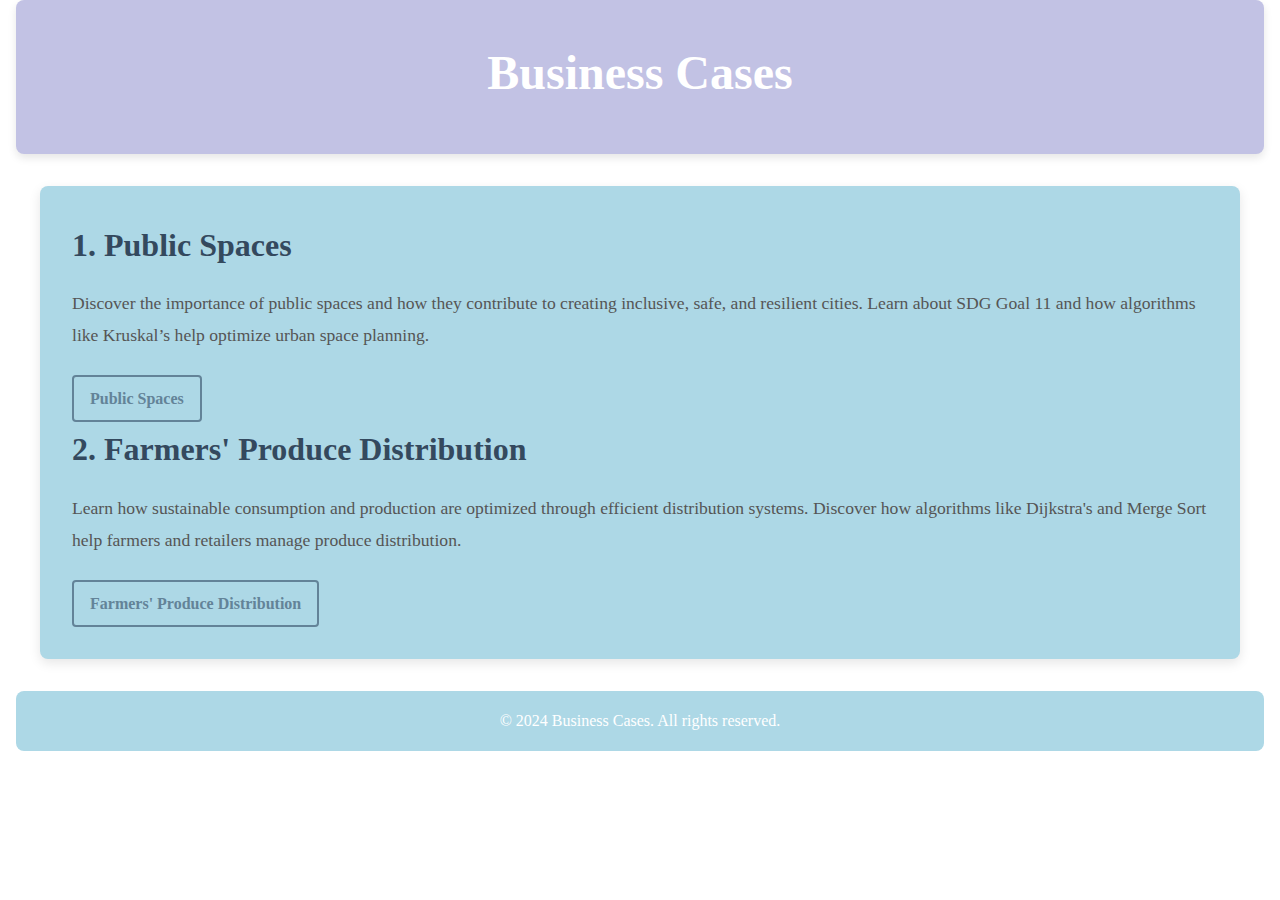
<file: thanmayee.html>
<!DOCTYPE html>
<html lang="en">
<head>
    <meta charset="UTF-8">
    <meta name="viewport" content="width=device-width, initial-scale=1.0">
    <link rel="stylesheet" href="styleth.css">
    <title>Business Cases</title>
</head>
<body>
    <header>
        <h1>Business Cases</h1>
    </header>
    <main>
        <section>
            <h2>1. Public Spaces</h2>
            <p>
                Discover the importance of public spaces and how they contribute to creating inclusive, safe, and resilient cities. Learn about SDG Goal 11 and how algorithms like Kruskal’s help optimize urban space planning.
            </p>
            <a href="thanmayee1.html">Public Spaces</a>
        </section>
        <section>
            <h2>2. Farmers' Produce Distribution</h2>
            <p>
                Learn how sustainable consumption and production are optimized through efficient distribution systems. Discover how algorithms like Dijkstra's and Merge Sort help farmers and retailers manage produce distribution.
            </p>
            <a href="thanmayee2.html">Farmers' Produce Distribution</a>
        </section>
    </main>
    <footer>
        <p>&copy; 2024 Business Cases. All rights reserved.</p>
    </footer>
</body>
</html>
</file>
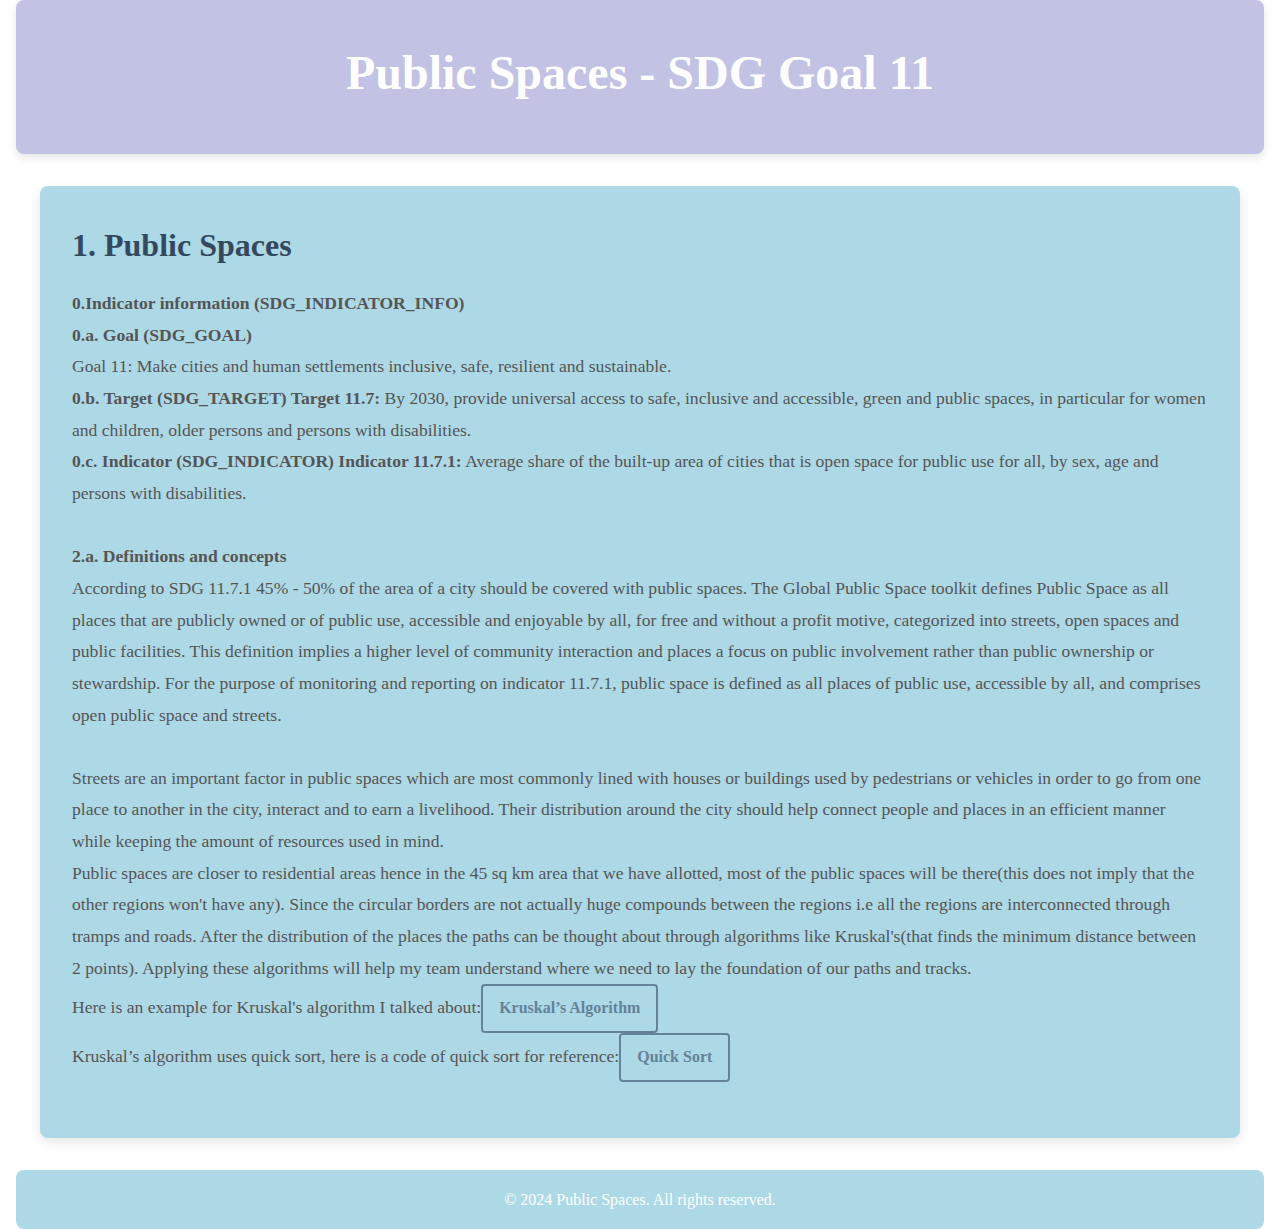
<file: thanmayee1.html>
<!DOCTYPE html>
<html lang="en">
<head>
    <meta charset="UTF-8">
    <meta name="viewport" content="width=device-width, initial-scale=1.0">
    <link rel="stylesheet" href="styleth.css">
    <title>Public Spaces - SDG Goal 11</title>
</head>
<body>
    <header>
        <h1>Public Spaces - SDG Goal 11</h1>
    </header>
    <main>
        <section>
            <h2>1. Public Spaces</h2>
            <p>
                <b>0.Indicator information (SDG_INDICATOR_INFO)</b> <br>
                <b>0.a. Goal (SDG_GOAL)</b> <br>
                Goal 11: Make cities and human settlements inclusive, safe, resilient and sustainable. <br>
                <b>0.b. Target (SDG_TARGET) Target 11.7:</b> By 2030, provide universal access to safe, inclusive and accessible, green and public spaces, in particular for women and children, older persons and persons with disabilities. <br>
                <b>0.c. Indicator (SDG_INDICATOR) Indicator 11.7.1:</b> Average share of the built-up area of cities that is open space for public use for all, by sex, age and persons with disabilities. <br>
                <br>
                <b>2.a. Definitions and concepts</b> <br>
                According to SDG 11.7.1 45% - 50% of the area of a city should be covered with public spaces. The Global Public Space toolkit defines Public Space as all places that are publicly owned or of public use, accessible and enjoyable by all, for free and without a profit motive, categorized into streets, open spaces and public facilities. This definition implies a higher level of community interaction and places a focus on public involvement rather than public ownership or stewardship. For the purpose of monitoring and reporting on indicator 11.7.1, public space is defined as all places of public use, accessible by all, and comprises open public space and streets.
                <br><br>
                Streets are an important factor in public spaces which are most commonly lined with houses or buildings used by pedestrians or vehicles in order to go from one place to another in the city, interact and to earn a livelihood. Their distribution around the city should help connect people and places in an efficient manner while keeping the amount of resources used in mind.
                <br>
                Public spaces are closer to residential areas hence in the 45 sq km area that we have allotted, most of the public spaces will be there(this does not imply that the other regions won't have any). Since the circular borders are not actually huge compounds between the regions i.e all the regions are interconnected through tramps and roads. After the distribution of the places the paths can be thought about through algorithms like Kruskal's(that finds the minimum distance between 2 points). Applying these algorithms will help my team understand where we need to lay the foundation of our paths and tracks.
                <br>
                Here is an example for Kruskal's algorithm I talked about:<a href="https://github.com/thanmayee-shetty/asthavyastha.github.io/blob/main/kruskal.cpp" target="_blank">Kruskal’s Algorithm</a>
                <br>Kruskal’s algorithm uses quick sort, here is a code of quick sort for reference:<a href="https://github.com/thanmayee-shetty/asthavyastha.github.io/blob/main/quicksort.cpp" target="_blank">Quick Sort</a>
            </p>
        </section>
    </main>
    <footer>
        <p>&copy; 2024 Public Spaces. All rights reserved.</p>
    </footer>
</body>
</html>
</file>
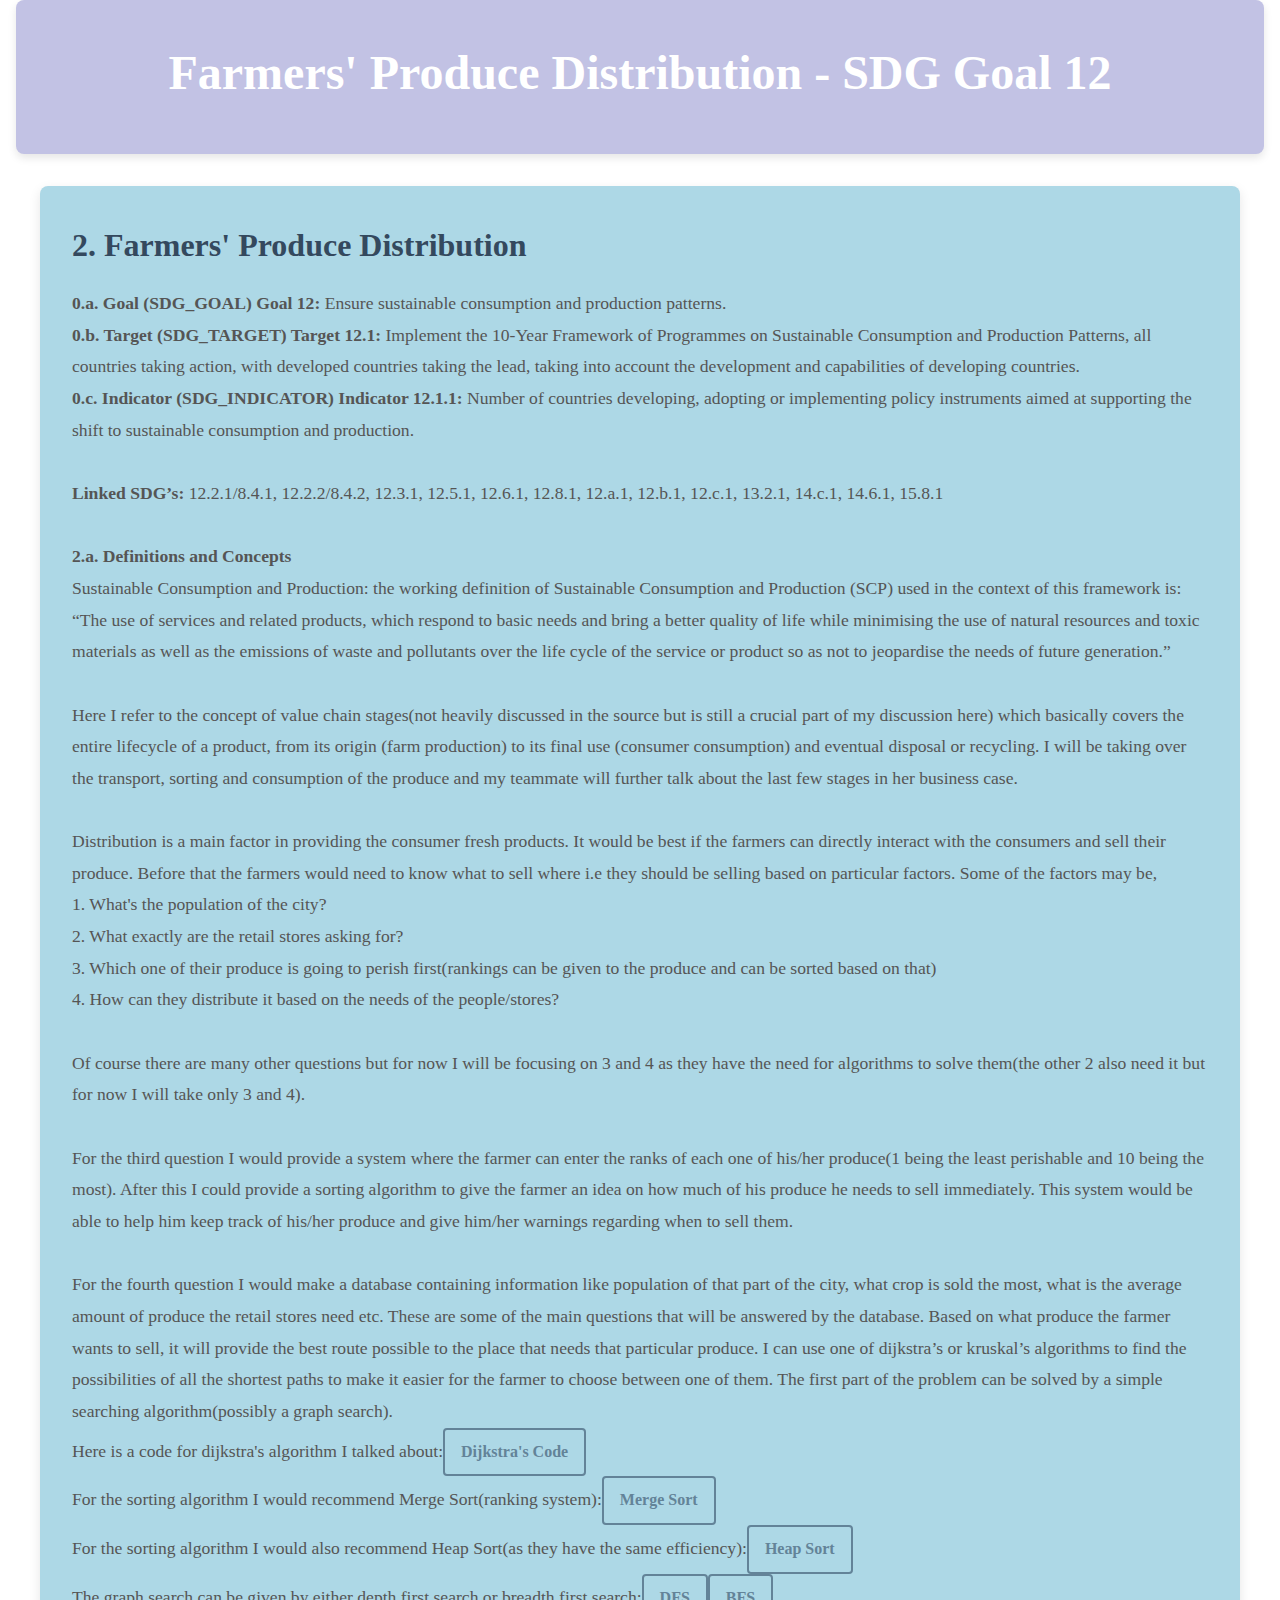
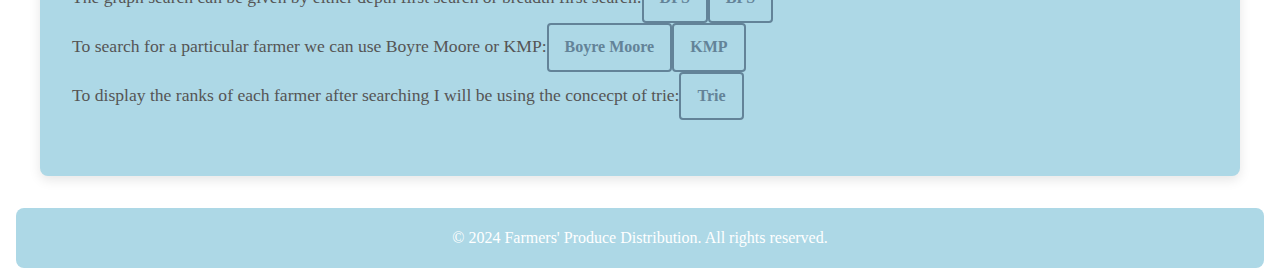
<file: thanmayee2.html>
<!DOCTYPE html>
<html lang="en">
<head>
    <meta charset="UTF-8">
    <meta name="viewport" content="width=device-width, initial-scale=1.0">
    <link rel="stylesheet" href="styleth.css">
    <title>Farmers' Produce Distribution - SDG Goal 12</title>
</head>
<body>
    <header>
        <h1>Farmers' Produce Distribution - SDG Goal 12</h1>
    </header>
    <main>
        <section>
            <h2>2. Farmers' Produce Distribution</h2>
            <p>
                <b>0.a. Goal (SDG_GOAL) Goal 12:</b> Ensure sustainable consumption and production patterns. <br> 
                <b>0.b. Target (SDG_TARGET) Target 12.1:</b> Implement the 10‑Year Framework of Programmes on Sustainable Consumption and Production Patterns, all countries taking action, with developed countries taking the lead, taking into account the development and capabilities of developing countries. <br>
                <b>0.c. Indicator (SDG_INDICATOR) Indicator 12.1.1:</b> Number of countries developing, adopting or implementing policy instruments aimed at supporting the shift to sustainable consumption and production. <br>
                <br>
                <b>Linked SDG’s:</b> 12.2.1/8.4.1, 12.2.2/8.4.2, 12.3.1, 12.5.1, 12.6.1, 12.8.1, 12.a.1, 12.b.1, 12.c.1, 13.2.1, 14.c.1, 14.6.1, 15.8.1 <br>
                <br>
                <b>2.a. Definitions and Concepts</b> <br>
                Sustainable Consumption and Production: the working definition of Sustainable Consumption and Production (SCP) used in the context of this framework is: “The use of services and related products, which respond to basic needs and bring a better quality of life while minimising the use of natural resources and toxic materials as well as the emissions of waste and pollutants over the life cycle of the service or product so as not to jeopardise the needs of future generation.” 
                <br><br>
                Here I refer to the concept of value chain stages(not heavily discussed in the source but is still a crucial part of my discussion here) which basically covers the entire lifecycle of a product, from its origin (farm production) to its final use (consumer consumption) and eventual disposal or recycling. I will be taking over the transport, sorting and consumption of the produce and my teammate will further talk about the last few stages in her business case.
                <br><br>
                Distribution is a main factor in providing the consumer fresh products. It would be best if the farmers can directly interact with the consumers and sell their produce. Before that the farmers would need to know what to sell where i.e they should be selling based on particular factors. Some of the factors may be, <br>
                1. What's the population of the city? <br>
                2. What exactly are the retail stores asking for? <br>
                3. Which one of their produce is going to perish first(rankings can be given to the produce and can be sorted based on that) <br>
                4. How can they distribute it based on the needs of the people/stores? <br>
                <br>
                Of course there are many other questions but for now I will be focusing on 3 and 4 as they have the need for algorithms to solve them(the other 2 also need it but for now I will take only 3 and 4). 
                <br><br>
                For the third question I would provide a system where the farmer can enter the ranks of each one of his/her produce(1 being the least perishable and 10 being the most). After this I could provide a sorting algorithm to give the farmer an idea on how much of his produce he needs to sell immediately. This system would be able to help him keep track of his/her produce and give him/her warnings regarding when to sell them.
                <br><br>
                For the fourth question I would make a database containing information like population of that part of the city, what crop is sold the most, what is the average amount of produce the retail stores need etc. These are some of the main questions that will be answered by the database. Based on what produce the farmer wants to sell, it will provide the best route possible to the place that needs that particular produce. I can use one of dijkstra’s or kruskal’s algorithms to find the possibilities of all the shortest paths to make it easier for the farmer to choose between one of them. The first part of the problem can be solved by a simple searching algorithm(possibly a graph search). 
                <br>Here is a code for dijkstra's algorithm I talked about:<a href="https://github.com/thanmayee-shetty/asthavyastha.github.io/blob/main/dijkstra.cpp" target="_blank">Dijkstra's Code</a>
                <br>For the sorting algorithm I would recommend Merge Sort(ranking system):<a href="https://github.com/thanmayee-shetty/asthavyastha.github.io/blob/main/mergesort.cpp" target="_blank">Merge Sort</a>
                <br>For the sorting algorithm I would also recommend Heap Sort(as they have the same efficiency):<a href="https://github.com/thanmayee-shetty/asthavyastha.github.io/blob/main/heapsort.cpp" target="_blank">Heap Sort</a>
                <br>The graph search can be given by either depth first search or breadth first search:<a href="https://github.com/thanmayee-shetty/asthavyastha.github.io/blob/main/dfs.cpp" target="_blank">DFS</a><a href="https://github.com/thanmayee-shetty/asthavyastha.github.io/blob/main/bfs.cpp" target="_blank">BFS</a>
                <br>To search for a particular farmer we can use Boyre Moore or KMP:<a href="https://github.com/thanmayee-shetty/asthavyastha.github.io/blob/main/boyremoore.cpp" target="_blank">Boyre Moore</a><a href="https://github.com/thanmayee-shetty/asthavyastha.github.io/blob/main/kmp.cpp" target="_blank">KMP</a>
                <br>To display the ranks of each farmer after searching I will be using the concecpt of trie:<a href="https://github.com/thanmayee-shetty/asthavyastha.github.io/blob/main/trie.cpp" target="_blank">Trie</a>

            </p>
        </section>
    </main>
    <footer>
        <p>&copy; 2024 Farmers' Produce Distribution. All rights reserved.</p>
    </footer>
</body>
</html>
</file>
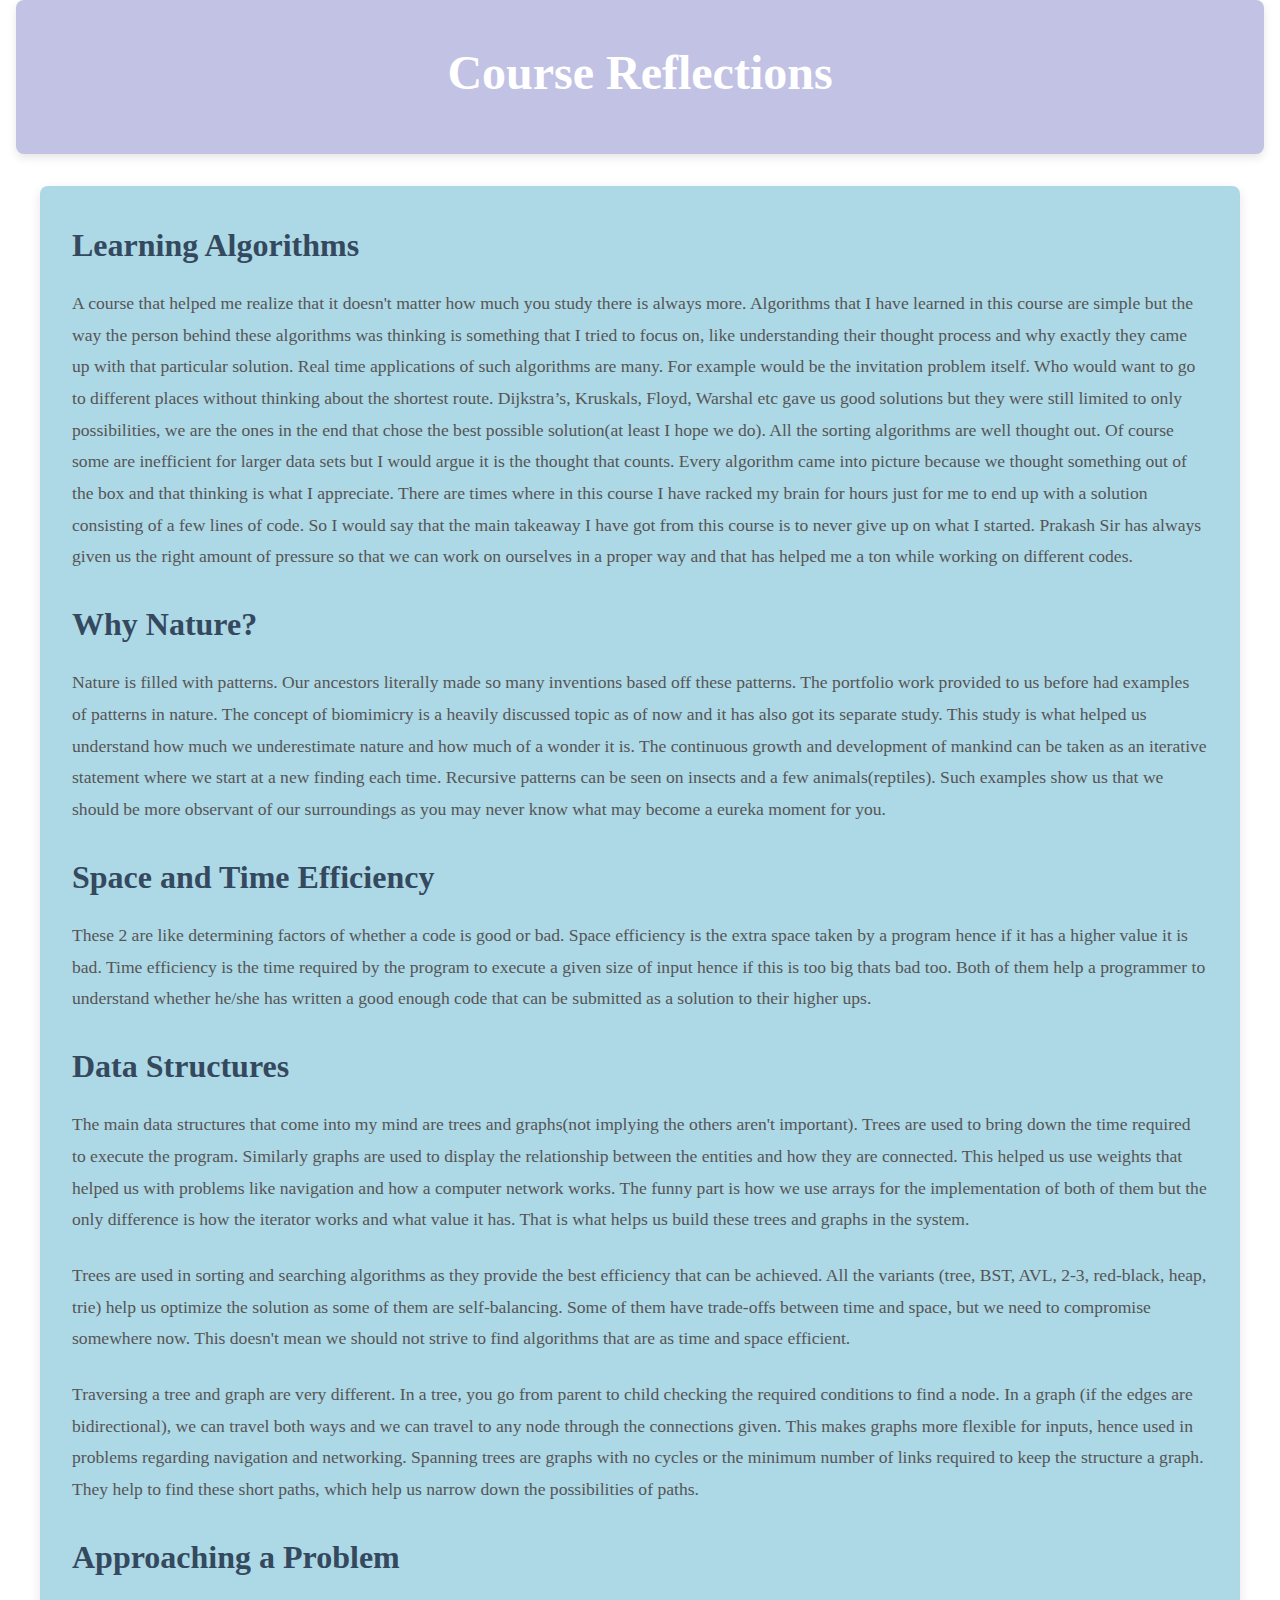
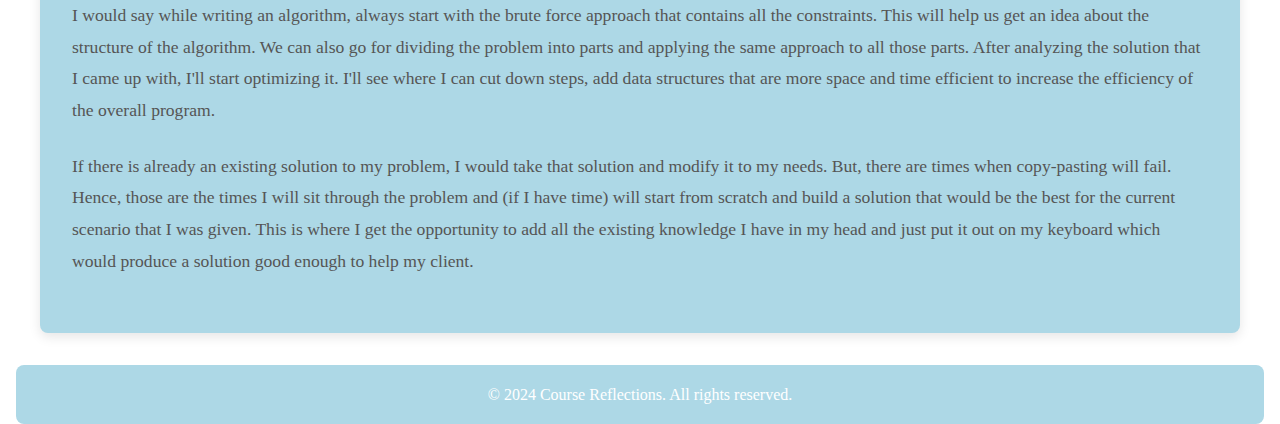
<file: thanmayeer.html>
<!DOCTYPE html>
<html lang="en">
<head>
    <meta charset="UTF-8">
    <meta name="viewport" content="width=device-width, initial-scale=1.0">
    <title>Course Reflections</title>
    <link rel="stylesheet" href="styleth.css">
</head>
<body>
    <header>
        <h1>Course Reflections</h1>
    </header>
    <main>
        <section>
            <h2>Learning Algorithms</h2>
            <p>
                A course that helped me realize that it doesn't matter how much you study there is always more. Algorithms that I have learned in this course are simple but the way the person behind these algorithms was thinking is something that I tried to focus on, like understanding their thought process and why exactly they came up with that particular solution. Real time applications of such algorithms are many. For example would be the invitation problem itself. Who would want to go to different places without thinking about the shortest route. Dijkstra’s, Kruskals, Floyd, Warshal etc gave us good solutions but they were still limited to only possibilities, we are the ones in the end that chose the best possible solution(at least I hope we do). All the sorting algorithms are well thought out. Of course some are inefficient for larger data sets but I would argue it is the thought that counts. Every algorithm came into picture because we thought something out of the box and that thinking is what I appreciate. There are times where in this course I have racked my brain for hours just for me to end up with a solution consisting of a few lines of code. So I would say that the main takeaway I have got from this course is to never give up on what I started. Prakash Sir has always given us the right amount of pressure so that we can work on ourselves in a proper way and that has helped me a ton while working on different codes.
            </p>
        </section>
        <section>
            <h2>Why Nature?</h2>
            <p>
                Nature is filled with patterns. Our ancestors literally made so many inventions based off these patterns. The portfolio work provided to us before had examples of patterns in nature. The concept of biomimicry is a heavily discussed topic as of now and it has also got its separate study. This study is what helped us understand how much we underestimate nature and how much of a wonder it is. The continuous growth and development of mankind can be taken as an iterative statement where we start at a new finding each time. Recursive patterns can be seen on insects and a few animals(reptiles). Such examples show us that we should be more observant of our surroundings as you may never know what may become a eureka moment for you.
            </p>
        </section>
        <section>
            <h2>Space and Time Efficiency</h2>
            <p>
                These 2 are like determining factors of whether a code is good or bad. Space efficiency is the extra space taken by a program hence if it has a higher value it is bad. Time efficiency is the time required by the program to execute a given size of input hence if this is too big thats bad too. Both of them help a programmer to understand whether he/she has written a good enough code that can be submitted as a solution to their higher ups.
            </p>
        </section>
        <section>
            <h2>Data Structures</h2>
            <p>
                The main data structures that come into my mind are trees and graphs(not implying the others aren't important). Trees are used to bring down the time required to execute the program. Similarly graphs are used to display the relationship between the entities and how they are connected. This helped us use weights that helped us with problems like navigation and how a computer network works. The funny part is how we use arrays for the implementation of both of them but the only difference is how the iterator works and what value it has. That is what helps us build these trees and graphs in the system.
            </p>
            <p>Trees are used in sorting and searching algorithms as they provide the best efficiency that can be achieved. All the variants (tree, BST, AVL, 2-3, red-black, heap, trie) help us optimize the solution as some of them are self-balancing. Some of them have trade-offs between time and space, but we need to compromise somewhere now. This doesn't mean we should not strive to find algorithms that are as time and space efficient.</p>

            <p>Traversing a tree and graph are very different. In a tree, you go from parent to child checking the required conditions to find a node. In a graph (if the edges are bidirectional), we can travel both ways and we can travel to any node through the connections given. This makes graphs more flexible for inputs, hence used in problems regarding navigation and networking. Spanning trees are graphs with no cycles or the minimum number of links required to keep the structure a graph. They help to find these short paths, which help us narrow down the possibilities of paths.</p>
        </section>

        <section>
            <h2>Approaching a Problem</h2>
            <p>I would say while writing an algorithm, always start with the brute force approach that contains all the constraints. This will help us get an idea about the structure of the algorithm. We can also go for dividing the problem into parts and applying the same approach to all those parts. After analyzing the solution that I came up with, I'll start optimizing it. I'll see where I can cut down steps, add data structures that are more space and time efficient to increase the efficiency of the overall program.</p>

            <p>If there is already an existing solution to my problem, I would take that solution and modify it to my needs. But, there are times when copy-pasting will fail. Hence, those are the times I will sit through the problem and (if I have time) will start from scratch and build a solution that would be the best for the current scenario that I was given. This is where I get the opportunity to add all the existing knowledge I have in my head and just put it out on my keyboard which would produce a solution good enough to help my client.</p>
        </section>
    </main>
    <footer>
        <p>&copy; 2024 Course Reflections. All rights reserved.</p>
    </footer>
</body>
</html>
</file>
<file: style.css>
/* Global Styles */
* {
    margin: 0;
    padding: 0;
    box-sizing: border-box;
}

body {
    font-family: 'Arial', sans-serif;
    background-color: #ffffff;
    color: #333;
    line-height: 1.7;
    padding: 0 1rem;
}

/* Header Styles */
header {
    background-color: #c2c2e4; 
    color: white;
    text-align: center;
    padding: 2rem 1rem;
    border-radius: 8px;
    box-shadow: 0 4px 8px rgba(0, 0, 0, 0.1);
}

header h1 {
    font-size: 3rem;
    font-family: 'Papyrus', fantasy; 
    margin-bottom: 0.5rem;
}

header p {
    font-size: 1.2rem;
    font-style: italic;
}

/* Main Section Styles */
main {
    max-width: 1200px;
    margin: 2rem auto;
    background-color: #ADD8E6; 
    padding: 2rem;
    border-radius: 8px;
    box-shadow: 0 4px 12px rgba(0, 0, 0, 0.1);
}

main h2 {
    font-size: 2rem;
    color: #34495e;
    margin-bottom: 1rem;
}

main p {
    font-size: 1.1rem;
    color: #555;
    line-height: 1.8;
    margin-bottom: 1.5rem;
}

main section {
    margin-top: 1.5rem;
    padding: 1.5rem;
    border: 1px solid #ddd;
    border-radius: 8px;
    background-color: #fafafa;
    box-shadow: 0 2px 6px rgba(0, 0, 0, 0.1);
}

main section h3 {
    font-size: 1.5rem;
    color: #2c3e50;
    margin-bottom: 0.8rem;
}

main section p {
    font-size: 1rem;
    color: #666;
    margin-bottom: 1rem;
}

main section h4 {
    font-size: 1.2rem;
    color: #2c3e50;
    margin-bottom: 0.5rem;
}

main section a {
    display: inline-block;
    font-size: 1rem;
    color: #638398;
    text-decoration: none;
    font-weight: bold;
    padding: 0.5rem 1rem;
    border: 2px solid #638398;
    border-radius: 4px;
    transition: all 0.3s ease-in-out;
}

main section a:hover {
    background-color: #638398;
    color: white;
    border-color: #638398;
}

/* Responsive Design */
@media (max-width: 768px) {
    header h1 {
        font-size: 2.2rem;
    }

    header p {
        font-size: 1rem;
    }

    main {
        padding: 1.5rem;
    }

    main h2 {
        font-size: 1.8rem;
    }

    main section h3 {
        font-size: 1.3rem;
    }

    main section a {
        font-size: 0.9rem;
        padding: 0.4rem 0.8rem;
    }
}
</file>
<file: styleth.css>
/* Global Styles */
* {
    margin: 0;
    padding: 0;
    box-sizing: border-box;
}

body {
    font-family: 'Georgia', serif;
    background-color: #ffffff; 
    color: #333;
    line-height: 1.7;
    padding: 0 1rem;
}

/* Header Styles */
header {
    background-color: #c2c2e4; 
    color: white;
    text-align: center;
    padding: 2rem 1rem;
    border-radius: 8px;
    box-shadow: 0 4px 8px rgba(0, 0, 0, 0.1);
}

header h1 {
    font-size: 3rem;
    font-family: 'Papyrus', fantasy;
    margin-bottom: 0.5rem;
}

/* Main Section Styles */
main {
    max-width: 1200px;
    margin: 2rem auto;
    background-color: #ADD8E6; 
    padding: 2rem;
    border-radius: 8px;
    box-shadow: 0 4px 12px rgba(0, 0, 0, 0.1);
}

main h2 {
    font-size: 2rem;
    color: #34495e; 
    margin-bottom: 1rem;
}

main p {
    font-size: 1.1rem;
    color: #555;
    line-height: 1.8;
    margin-bottom: 1.5rem;
}

/* Button Styles for Links */
main section a {
    display: inline-block;
    font-size: 1rem;
    color: #638398;
    text-decoration: none;
    font-weight: bold;
    padding: 0.5rem 1rem;
    border: 2px solid #638398;
    border-radius: 4px;
    transition: all 0.3s ease-in-out;
}

main section a:hover {
    background-color: #638398;
    color: white;
    border-color: #638398;
}

/* Footer Styles */
footer {
    background-color: #ADD8E6; 
    color: white;
    text-align: center;
    padding: 1rem 0;
    margin-top: 2rem;
    border-radius: 8px;
    font-size: 1rem;
}

/* Responsive Design */
@media (max-width: 768px) {
    header h1 {
        font-size: 2.5rem;
    }

    main {
        padding: 1.5rem;
    }

    main h2 {
        font-size: 1.8rem;
    }

    section h2 {
        font-size: 1.6rem;
    }

    section p {
        font-size: 1rem;
    }

    main pre {
        font-size: 0.9rem;
        padding: 0.8rem;
    }
}
</file>
